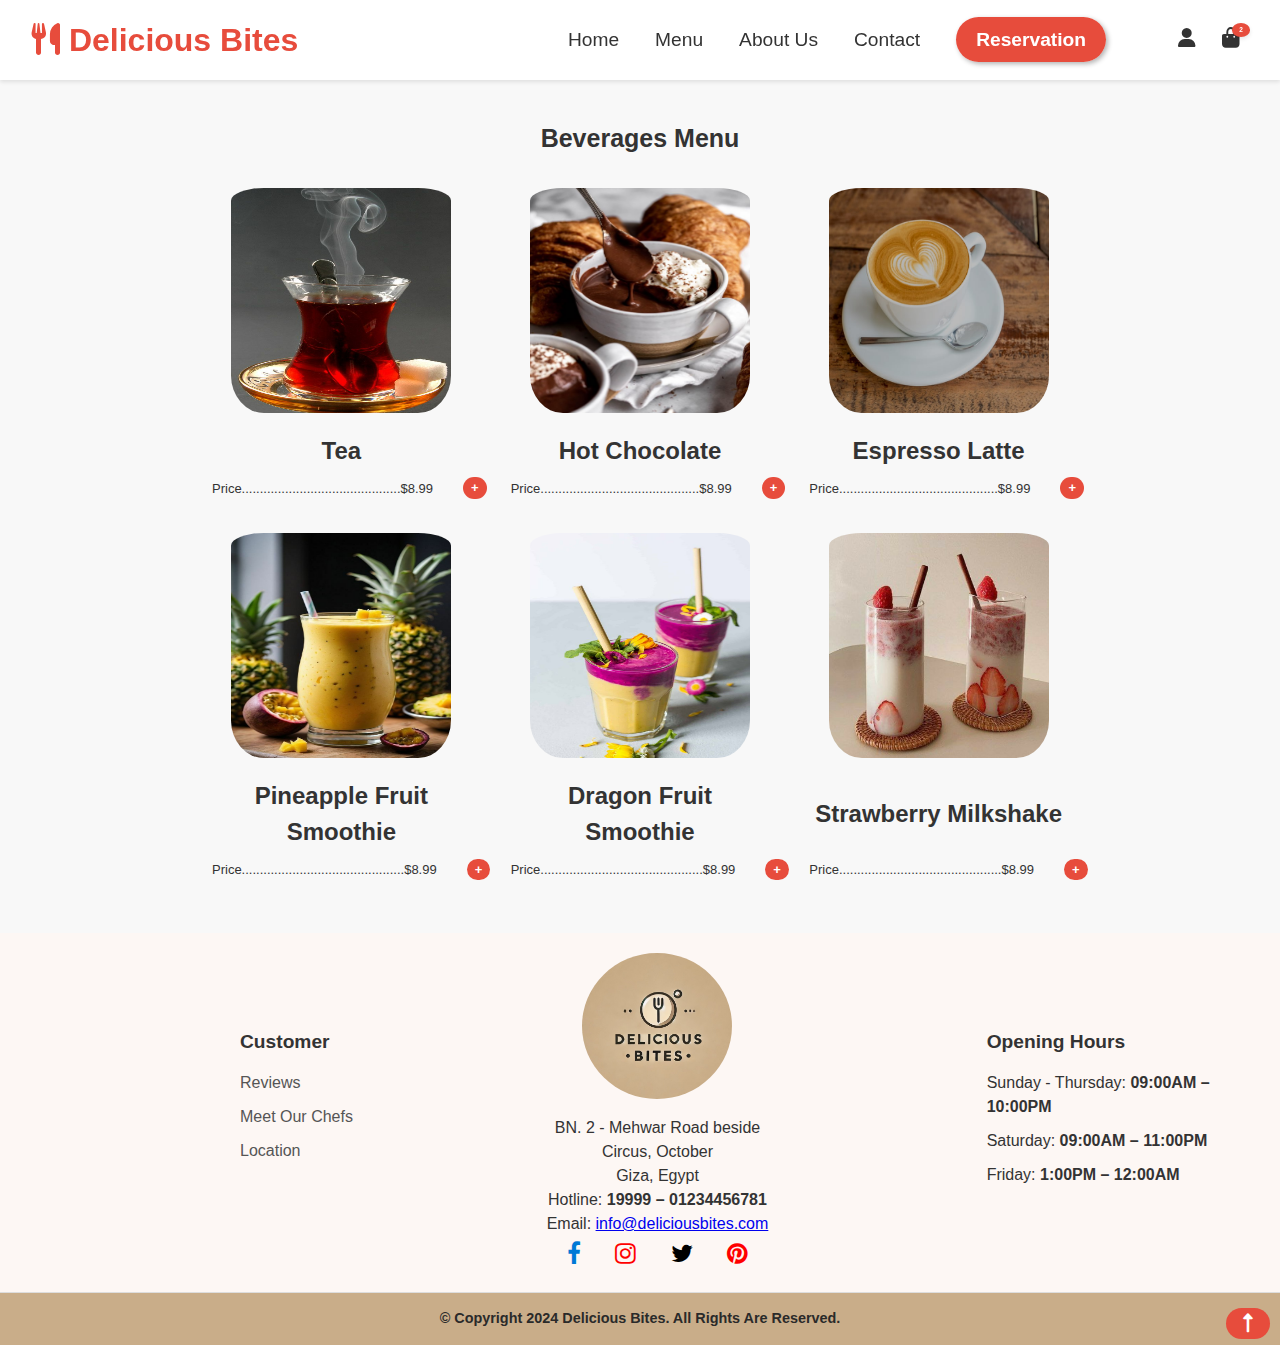
<file: Beveragesv1.html>
<!DOCTYPE html>
<html lang="en">

<head>
  <meta charset="UTF-8" />
  <meta name="viewport" content="width=device-width, initial-scale=1.0" />
  <title>Beverages-Delicious Bites Restaurant</title>
  <link rel="stylesheet" href="headerfooter.css" />
  <link href="https://cdnjs.cloudflare.com/ajax/libs/font-awesome/6.0.0-beta3/css/all.min.css" rel="stylesheet"      />
  <link rel="stylesheet" href="https://cdnjs.cloudflare.com/ajax/libs/font-awesome/4.7.0/css/font-awesome.min.css">
  <style>
    table {
      margin-bottom: 3rem;
      width: 70%;
      table-layout: fixed;
      /* columns are the same width */
      border-collapse: collapse;
      /* Makes the borders collapse into a single border */
    }

    td {
      padding-left: 20px;
      padding-right: 20px;
      padding-top: 5px;
      padding-bottom: 5px;
      /* Adds space inside the cells */
      text-align: center;
      height: auto;
      /* Ensures all rows have the same height */
    }

    td div p {
      text-align: justify;
      text-justify: inter-word;
      /*Adjust spaces between words*/
      text-align: center;

    }

    td img {
      padding-top: 25px;
      /*space between head and img*/
      text-align: center;
      width: 220px;
      height: 250px;
      border-radius: 15%;
    }


    @media screen and (max-width:1067px) {

      td img {
        padding-top: 80px;
        text-align: center;
        width: 150px;
        height: 250px;

      }
    }

    @media screen and (min-width: 676px) and (max-width: 939px) {

      td img {

        text-align: center;
        width: 150px;
        height: 300px;

      }

      .price-font {
        text-align: justify;
        text-justify: inter-word;
        /*Adjust spaces between words*/
        font-size: 10px
      }
    }
  </style>



</head>

<body>
  <header>
    <h1 class="logo"><i class="fa-solid fa-utensils fa-flip"></i> Delicious Bites</h1>
    <nav class="nav-container">
      <ul class="nav-left">
        <li><a href="index.html">Home</a></li>
        <li><a href="categoryv1.html">Menu</a></li>
        <li><a href="about.html">About Us</a></li>
        <li><a href="contact.html">Contact</a></li>
        <li><a href="reservations.html" class="Reservation-Button">Reservation</a></li>
      </ul>
      <ul class="nav-right">
        <li><a href="login.html"><i class="fa-solid fa-user"></i></a></li>
        <li><a href="cart.html"><i class="fa-solid fa-bag-shopping"></i><span class="quantity">2</span></a></li>

      </ul>
    </nav>
  </header>

  <main>

    <center>
      <p class="categories-fonts" style="padding-top:120px;">Beverages Menu</p>
    </center>

    <center>
      <h2>
        <table>
          <tr>
            <td> <img src="pictures\drinks\hot tea.png" alt="hot tea">
            </td>
            <td> <img src="pictures\drinks\French Hot Chocolate.png" alt="French Hot Chocolate">
            </td>
            <td> <img src="pictures\drinks\d.jpg" alt="coffe">
            </td>
          </tr>

          <tr>
            <td>
              <p class="name-of-meal-font">Tea</p>
            </td>
            <td>
              <p class="name-of-meal-font">Hot Chocolate</p>
            </td>
            <td>
              <p class="name-of-meal-font">Espresso Latte</p>
            </td>
          </tr>

          <tr>
            <td>
              <p class="price-font">Price............................................$8.99<a href="cart.html"
                  class="dessertprice-btn" title="Add to Cart">+</a></p>
            </td>
            <td>
              <p class="price-font">Price............................................$8.99<a href="cart.html"
                  class="dessertprice-btn" title="Add to Cart">+</a></p>
            </td>
            <td>
              <p class="price-font">Price............................................$8.99<a href="cart.html"
                  class="dessertprice-btn" title="Add to Cart">+</a></p>
            </td>
          </tr>


          <tr>
            <td> <img src="pictures\drinks\Pineapple & Passion Fruit Smoothie.png" alt="pineapple">
            </td>
            <td> <img src="pictures\drinks\dragon fruit smoothie.png" alt="dragon">
            </td>
            <td> <img src="pictures\drinks\strawb.png" alt="strawb">
          </tr>
          <tr>
            <td>
              <p class="name-of-meal-font">Pineapple Fruit Smoothie</p>
            </td>
            <td>
              <p class="name-of-meal-font">Dragon Fruit Smoothie</p>
            </td>
            <td>
              <p class="name-of-meal-font">Strawberry Milkshake</p>
            </td>

          </tr>

          <tr>
            <td>
              <p class="price-font">Price.............................................$8.99<a href="cart.html"
                  class="dessertprice-btn" title="Add to Cart">+</a></p>
            </td>
            <td>
              <p class="price-font">Price.............................................$8.99<a href="cart.html"
                  class="dessertprice-btn" title="Add to Cart">+</a></p>
            </td>
            <td>
              <p class="price-font">Price.............................................$8.99<a href="cart.html"
                  class="dessertprice-btn" title="Add to Cart">+</a></p>
            </td>
          </tr>

        </table>
      </h2>
    </center>

  </main>

  <footer>
    <!-- Top Section with 3 Colums -->
    <div class="footer-top">
      <!-- First Column -->
      <div class="footer-column">
        <h3>Customer</h3>
        <ul>
          <li><a href="reviews.html">Reviews</a></li>
          <li><a href="about.html">Meet Our Chefs</a></li>
          <li><a href="location.html">Location</a></li>
        </ul>
      </div>

      <!-- Second Column -->
      <div class="footer-column center-column">
        <img src="pictures/DB2.jpg" alt="Delicious Bites Logo" class="footer-logo" title="Delicious Bites">
        <p>BN. 2 - Mehwar Road beside Circus, October</p>
        <p>Giza, Egypt</p>
        <p>Hotline: <strong>19999 – 01234456781</strong></p>
        <p>Email: <a href="DeliciousBites@example.com">info@deliciousbites.com</a></p>
        <div class="social-icons">
          <a href="https://www.facebook.com/"><i class="fa fa-facebook" style="color: #0079d6;"></i></a>
          <a href="https://www.instagram.com/"><i class="fa fa-instagram" style="color:red"></i></a>
          <a href="https://x.com/"><i class="fa fa-twitter" style="color:black"></i></a>
          <a href="https://www.pinterest.com/"><i class="fa fa-pinterest" style="color:red"></i></a>
        </div>
      </div>

      <!-- Third Column -->
      <div class="footer-column">
        <h3>Opening Hours</h3>
        <ul>
          <li>Sunday - Thursday: <strong>09:00AM – 10:00PM</strong></li>
          <li>Saturday: <strong>09:00AM – 11:00PM</strong></li>
          <li>Friday: <strong>1:00PM – 12:00AM</strong></li>
        </ul>
      </div>
    </div>

    <!-- Bottom Section -->
    <div class="footer-bottom">
      <p>&copy; Copyright 2024 Delicious Bites. All Rights Are Reserved. <a href="Beveragesv1.html"
          class="scroll-btn"><i class="fa-solid fa-up-long fa-lg" style="color: #FFFFFF;"></i></a></p>
    </div>
  </footer>

</body>

</html>
</file>
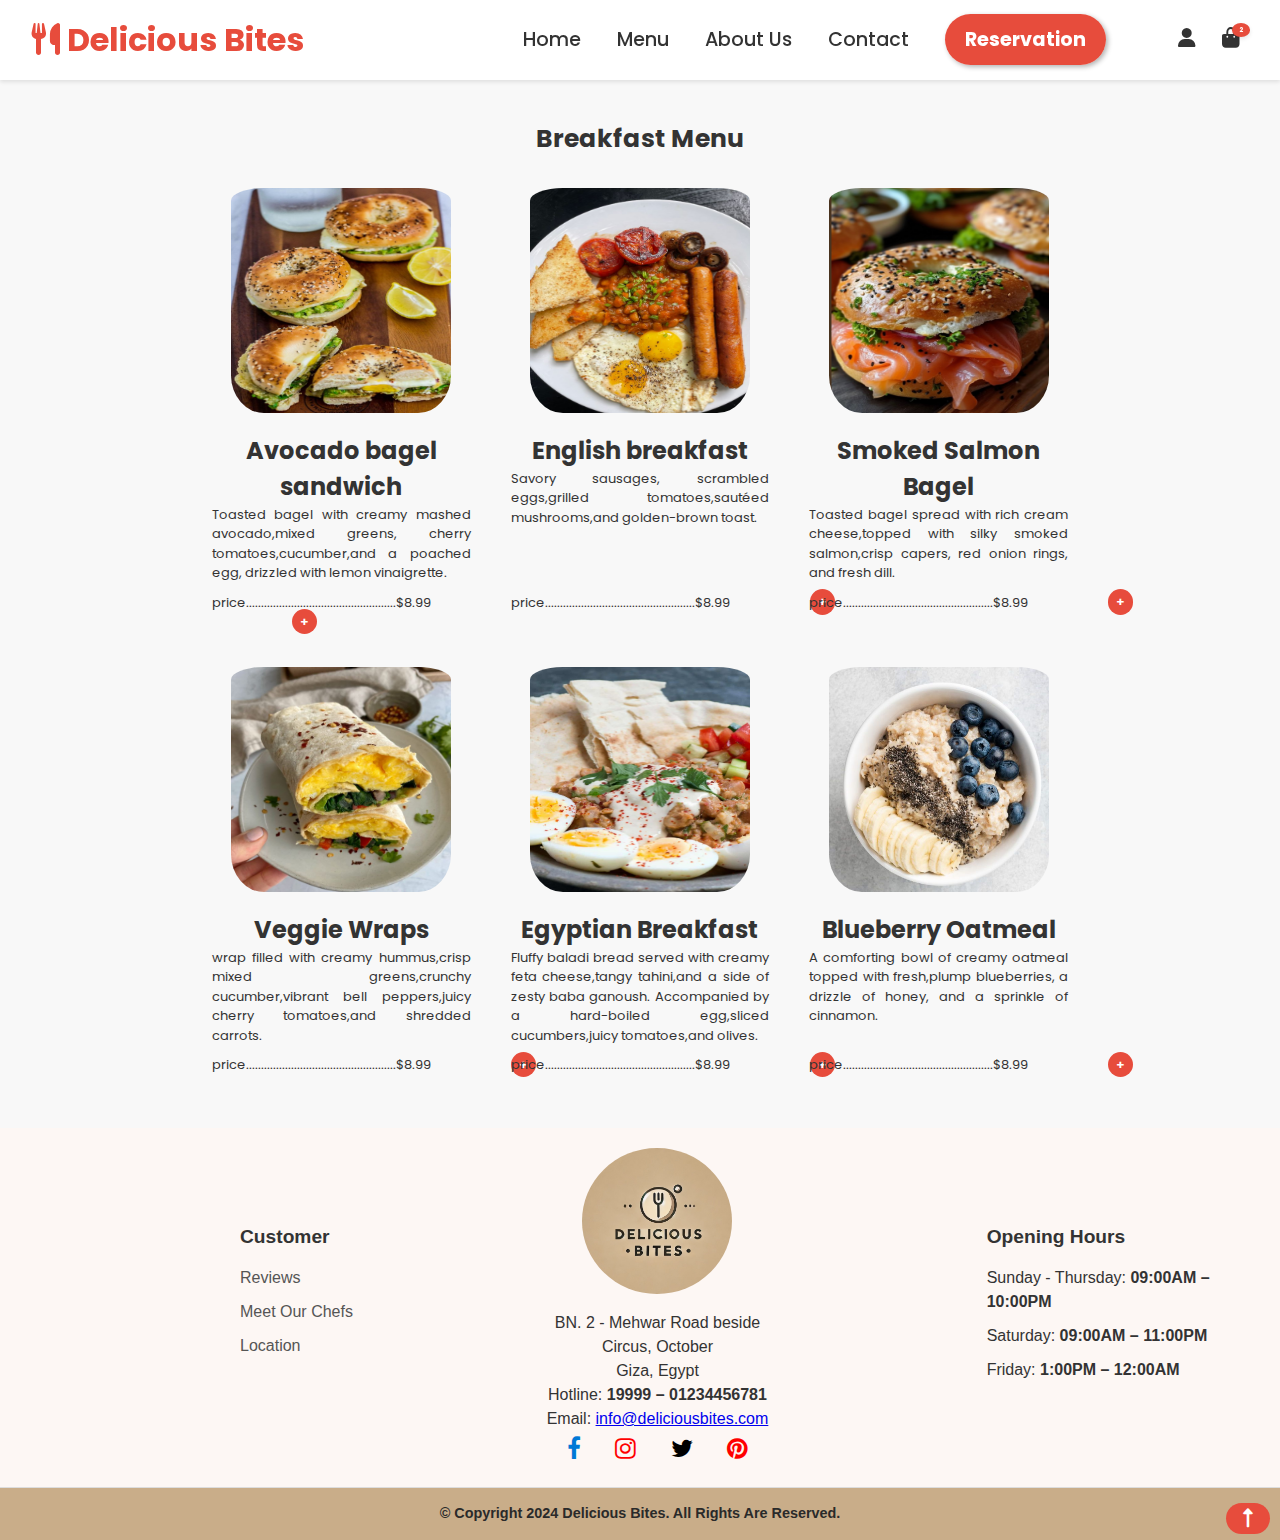
<file: breakfastv1.html>
<!DOCTYPE html>
<html lang="en">

<head>
  <meta charset="UTF-8" />
  <meta name="viewport" content="width=device-width, initial-scale=1.0" />
  <title>Breakfast-Delicious Bites Restaurant</title>
  <link rel="stylesheet" href="headerfooter.css" />
  <link href="https://fonts.googleapis.com/css2?family=Poppins:wght@300;400;600;700&display=swap" rel="stylesheet" />
  <!-- Font Awesome CDN -->
  <link href="https://cdnjs.cloudflare.com/ajax/libs/font-awesome/6.0.0-beta3/css/all.min.css" rel="stylesheet"      />
  <link rel="stylesheet" href="https://cdnjs.cloudflare.com/ajax/libs/font-awesome/4.7.0/css/font-awesome.min.css">
  <style>
    table {
      margin-bottom: 3rem;
      width: 70%;
      table-layout: fixed;
      /* columns are the same width */
      border-collapse: collapse;
      /* Makes the borders collapse into a single border */
    }

    td {
      padding-left: 20px;
      padding-right: 20px;
      padding-top: 5px;
      padding-bottom: 5px;
      /* Adds space inside the cells */
      text-align: center;
      height: auto;
      /* Ensures all rows have the same height */
    }

    td div p {
      text-align: justify;
      text-justify: inter-word;
      /*Adjust spaces between words*/
      text-align: center;

    }

    td img {
      padding-top: 25px;
      /*space between head and img*/
      text-align: center;
      width: 220px;
      height: 250px;
      border-radius: 15%;
    }


    @media screen and (max-width:1067px) {

      td img {
        padding-top: 80px;
        text-align: center;
        width: 150px;
        height: 250px;

      }
    }

    @media screen and (min-width: 676px) and (max-width: 939px) {

      td img {

        text-align: center;
        width: 150px;
        height: 300px;

      }

      .price-font {
        text-align: justify;
        text-justify: inter-word;
        /*Adjust spaces between words*/
        font-size: 10px
      }
    }
  </style>



</head>

<body>
  <header>
    <h1 class="logo"><i class="fa-solid fa-utensils fa-flip"></i> Delicious Bites</h1>
    <nav class="nav-container">
      <ul class="nav-left">
        <li><a href="index.html">Home</a></li>
        <li><a href="categoryv1.html">Menu</a></li>
        <li><a href="about.html">About Us</a></li>
        <li><a href="contact.html">Contact</a></li>
        <li><a href="reservations.html" class="Reservation-Button">Reservation</a></li>
      </ul>
      <ul class="nav-right">
        <li><a href="login.html"><i class="fa-solid fa-user"></i></a></li>
        <li><a href="cart.html"><i class="fa-solid fa-bag-shopping"></i><span class="quantity">2</span></a></li>

      </ul>
    </nav>
  </header>

  <main>

    <center>
      <p class="categories-fonts" style="padding-top:120px;">Breakfast Menu</p>
    </center>

    <center>
      <h2>
        <table>
          <tr>
            <td> <img src="pictures\breakfast\Avocado bagel breakfast sandwich with fried egg.png"
                alt="Avocado sandwich ">
            </td>
            <td> <img src="pictures\breakfast\english breakfast.png" alt="english breakfast">
            </td>
            <td> <img src="pictures\breakfast\Smoked Salmon Bagel Recipe.png" alt="Smoked Salmon Bagel Recipe">
            </td>
          </tr>

          <tr valign="top">
            <td>
              <p class="name-of-meal-font">Avocado bagel sandwich </p>
              <p class="price-font" style="text-align: justify;text-justify: inter-word;">Toasted bagel with creamy
                mashed avocado,mixed greens, cherry tomatoes,cucumber,and a poached egg, drizzled with lemon
                vinaigrette.</p>
            </td>
            <td>

              <p class="name-of-meal-font">English breakfast</p>
              <p class="price-font" style="text-align: justify;text-justify: inter-word;">Savory sausages, scrambled
                eggs,grilled tomatoes,sautéed mushrooms,and golden-brown toast.</p>
            </td>
            <td>
              <p class="name-of-meal-font">Smoked Salmon Bagel </p>
              <p class="price-font" style="text-align: justify;text-justify: inter-word;">Toasted bagel spread with
                rich cream cheese,topped with silky smoked salmon,crisp capers, red onion rings, and fresh dill.</p>
            </td>
          </tr>

          <tr valign="top">
            <td>
              <p class="price-font" style="text-align: left;">
                price..................................................$8.99 <a href="cart.html" class="price-btn"
                  title="Add to Cart">+</a></p>
            </td>
            <td>
              <p class="price-font" style="text-align: left;">
                price..................................................$8.99<a href="cart.html" class="price-btn"
                  title="Add to Cart">+</a>
              </p>
            </td>
            <td>
              <p class="price-font" style="text-align: left;">
                price..................................................$8.99<a href="cart.html" class="price-btn"
                  title="Add to Cart">+</a>
              </p>

            </td>
          </tr>


          <tr>
            <td> <img src="pictures\breakfast\Breakfast Veggie Wraps.png" alt="Breakfast Veggie Wraps">
            </td>
            <td> <img src="pictures\breakfast\Egyptian Breakfast.png" alt="Egyptian Breakfastimage">
            </td>
            <td> <img src="pictures\breakfast\Blueberry Oatmeal.png" alt="Blueberry Oatmealimage">
            </td>
          </tr>
          <tr valign="top">
            <td>
              <p class="name-of-meal-font">Veggie Wraps</p>
              <p class="price-font" style="text-align: justify;text-justify: inter-word;">wrap filled with creamy
                hummus,crisp mixed greens,crunchy cucumber,vibrant bell peppers,juicy cherry tomatoes,and shredded
                carrots.</p>
            </td>
            <td>
              <p class="name-of-meal-font">Egyptian Breakfast</p>
              <p class="price-font" style="text-align: justify;text-justify: inter-word;">Fluffy baladi bread served
                with creamy feta cheese,tangy tahini,and a side of zesty baba ganoush. Accompanied by a hard-boiled
                egg,sliced cucumbers,juicy tomatoes,and olives.</p>

            </td>
            <td>
              <p class="name-of-meal-font">Blueberry Oatmeal</p>
              <p class="price-font" style="text-align: justify;text-justify: inter-word;">A comforting bowl of creamy
                oatmeal topped with fresh,plump blueberries, a drizzle of honey, and a sprinkle of cinnamon.</p>

            </td>
          </tr>

          <tr>
            <td>
              <p class="price-font" style="text-align: left;">
                price..................................................$8.99<a href="cart.html" class="price-btn"
                  title="Add to Cart">+</a>
              </p>
            </td>
            <td>
              <p class="price-font" style="text-align: left;">
                price..................................................$8.99<a href="cart.html" class="price-btn"
                  title="Add to Cart">+</a>
              </p>
            </td>
            <td>
              <p class="price-font" style="text-align: left;">
                price..................................................$8.99<a href="cart.html" class="price-btn"
                  title="Add to Cart">+</a>
              </p>
            </td>
          </tr>
        </table>
      </h2>
    </center>

  </main>

  <footer>
    <!-- Top Section with 3 Colums -->
    <div class="footer-top">
      <!-- First Column -->
      <div class="footer-column">
        <h3>Customer</h3>
        <ul>
          <li><a href="reviews.html">Reviews</a></li>
          <li><a href="about.html">Meet Our Chefs</a></li>
          <li><a href="location.html">Location</a></li>
        </ul>
      </div>

      <!-- Second Column -->
      <div class="footer-column center-column">
        <img src="pictures/DB2.jpg" alt="Delicious Bites Logo" class="footer-logo" title="Delicious Bites">
        <p>BN. 2 - Mehwar Road beside Circus, October</p>
        <p>Giza, Egypt</p>
        <p>Hotline: <strong>19999 – 01234456781</strong></p>
        <p>Email: <a href="DeliciousBites@example.com">info@deliciousbites.com</a></p>
        <div class="social-icons">
          <a href="https://www.facebook.com/"><i class="fa fa-facebook" style="color: #0079d6;"></i></a>
          <a href="https://www.instagram.com/"><i class="fa fa-instagram" style="color:red"></i></a>
          <a href="https://x.com/"><i class="fa fa-twitter" style="color:black"></i></a>
          <a href="https://www.pinterest.com/"><i class="fa fa-pinterest" style="color:red"></i></a>
        </div>
      </div>

      <!-- Third Column -->
      <div class="footer-column">
        <h3>Opening Hours</h3>
        <ul>
          <li>Sunday - Thursday: <strong>09:00AM – 10:00PM</strong></li>
          <li>Saturday: <strong>09:00AM – 11:00PM</strong></li>
          <li>Friday: <strong>1:00PM – 12:00AM</strong></li>
        </ul>
      </div>
    </div>

    <!-- Bottom Section -->
    <div class="footer-bottom">
      <p>&copy; Copyright 2024 Delicious Bites. All Rights Are Reserved. <a href="breakfastv1.html"
          class="scroll-btn"><i class="fa-solid fa-up-long fa-lg" style="color: #FFFFFF;"></i></a></p>
    </div>
  </footer>

</body>

</html>
</file>
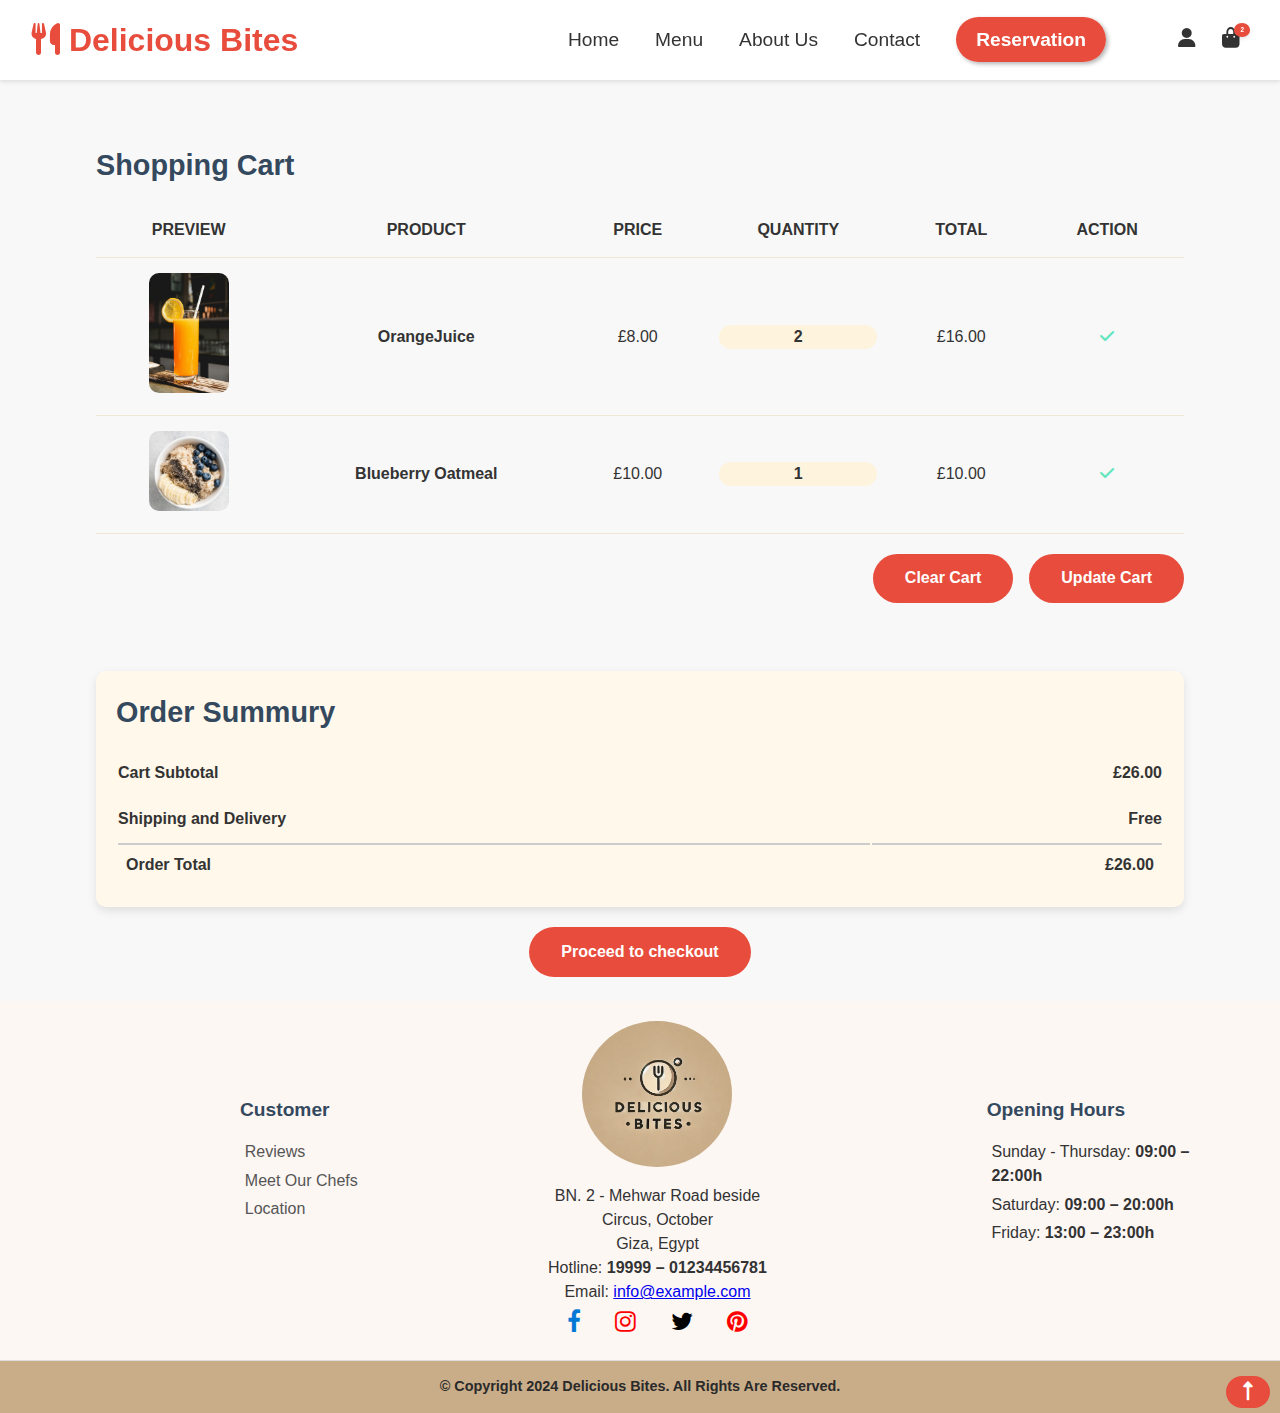
<file: cart.html>
<!DOCTYPE html>
<html lang="en">

<head>
    <meta charset="UTF-8" />
    <meta name="viewport" content="width=device-width, initial-scale=1.0" />
    <title>Cart - Delicious Bites Restaurant</title>
    <link rel="stylesheet" href="cart.css" />
    <link rel="stylesheet" href="styles.css" />
    <link href="https://cdnjs.cloudflare.com/ajax/libs/font-awesome/6.0.0-beta3/css/all.min.css" rel="stylesheet"
             />
    <link rel="stylesheet" href="https://cdnjs.cloudflare.com/ajax/libs/font-awesome/4.7.0/css/font-awesome.min.css">
</head>

<body>

    <header>
        <h1 class="logo"><i class="fa-solid fa-utensils fa-flip"></i> Delicious Bites</h1>
        <nav class="nav-container">
            <ul class="nav-left">
                <li><a href="index.html">Home</a></li>
                <li><a href="categoryv1.html">Menu</a></li>
                <li><a href="about.html">About Us</a></li>
                <li><a href="contact.html">Contact</a></li>
                <li><a href="reservations.html" class="Reservation-Button">Reservation</a></li>
            </ul>
            <ul class="nav-right">
                <li><a href="login.html"><i class="fa-solid fa-user"></i></a></li>
                <li><a href="cart.html"><i class="fa-solid fa-bag-shopping"></i><span class="quantity">2</span></a></li>

            </ul>
        </nav>
    </header>

    <section class="cart_page_area">
        <br><br><br><br><br><br>
        <div class="container">


            <div class="top cart">
                <h3>Shopping Cart</h3>
                <div class="table cart_box">
                    <table class="table">
                        <thead>
                            <tr>
                                <th>Preview</th>
                                <th>Product</th>
                                <th>Price</th>
                                <th>Quantity</th>
                                <th>Total</th>
                                <th>Action</th>
                            </tr>
                        </thead>
                        <tbody>
                            <tr class="Item 1">
                                <td class="Item 1 img">
                                    <img src="pictures/OrangeJuice.jpg" alt="Orange Juice" title="OrangeJuice">
                                </td>
                                <td class="Item 1 name">

                                    <p><b>OrangeJuice</b></p>

                                </td>
                                <td class="Item 1 price">
                                    <p>£8.00</p>
                                </td>
                                <td class="Item 1 quantity">
                                    <div class="quantity-bg">
                                        <input type="text" class="quantity-txt" value="2" readonly="">
                                    </div>
                                </td>
                                <td class="Item 1 total">
                                    <p>£16.00</p>
                                </td>
                                <td class="Item status">
                                    <i class="fa-solid fa-check" style="color: #63E6BE;"></i>
                                </td>
                            </tr>
                            <tr class="Item 2">
                                <td class="Item 2 img">
                                    <img src="pictures/breakfast/Blueberry Oatmeal.png" alt="Blueberry Oatmeal"
                                        title="Blueberry Oatmeal">
                                </td>
                                <td class="Item 2 name">

                                    <p><b>Blueberry Oatmeal</b></p>

                                </td>
                                <td class="Item 2 price">
                                    <p>£10.00</p>
                                </td>
                                <td class="Item 2 quantity">
                                    <div class="quantity-bg">
                                        <input type="text" class="quantity-txt" value="1" readonly="">
                                    </div>
                                </td>
                                <td class="Item 2 Total">
                                    <p>£10.00</p>
                                </td>
                                <td class="Item status">
                                    <i class="fa-solid fa-check" style="color: #63E6BE;"></i>
                                </td>
                            </tr>
                        </tbody>
                    </table>
                </div>

            </div>

            <div class="cart-btns">
                <a href="#" class="btn">Clear Cart</a>
                <a href="#" class="btn">Update Cart</a>
            </div>

            <br><br>
            <div class="bottom cart">
                <div class="order-summary">
                    <h3>Order Summury</h3>
                    <div class="summary">
                        <table>
                            <tbody>
                                <tr>
                                    <td>Cart Subtotal</td>
                                    <td>£26.00</td>
                                </tr>
                                <tr>
                                    <td>Shipping and Delivery</td>
                                    <td>Free</td>
                                </tr>
                                <tr class="total-price">
                                    <td>Order Total</td>
                                    <td>£26.00</td>
                                </tr>
                            </tbody>
                        </table>
                    </div>
                </div>
                <div class="checkout-action">
                    <a href="#" class="btn">Proceed to checkout <span></span></a>
                </div>
                <br>
            </div>
        </div>
    </section>
    <!-- Cart Page End -->

    <footer>
        <!-- Top Section with 3 Columns -->
        <div class="footer-top">
            <!-- First Column -->
            <div class="footer-column">
                <h3>Customer</h3>
                <ul>
                    <li><a href="reviews.html">Reviews</a></li>
                    <li><a href="about.html">Meet Our Chefs</a></li>
                    <li><a href="location.html">Location</a></li>
                </ul>
            </div>

            <!-- Second Column -->
            <div class="footer-column center-column">
                <img src="pictures/DB2.jpg" alt="Delicious Bites Logo" class="footer-logo" title="Delicious Bites">
                <p>BN. 2 - Mehwar Road beside Circus, October</p>
                <p>Giza, Egypt</p>
                <p>Hotline: <strong>19999 – 01234456781</strong></p>
                <p>Email: <a href="DeliciousBites@example.com">info@example.com</a></p>
                <div class="social-icons">
                    <a href="https://www.facebook.com/"><i class="fa fa-facebook" style="color: #0079d6;"></i></a>
                    <a href="https://www.instagram.com/"><i class="fa fa-instagram" style="color:red"></i></a>
                    <a href="https://x.com/"><i class="fa fa-twitter" style="color:black"></i></a>
                    <a href="https://www.pinterest.com/"><i class="fa fa-pinterest" style="color:red"></i></a>
                </div>
            </div>

            <!-- Third Column -->
            <div class="footer-column">
                <h3>Opening Hours</h3>
                <ul>
                    <li>Sunday - Thursday: <strong>09:00 – 22:00h</strong></li>
                    <li>Saturday: <strong>09:00 – 20:00h</strong></li>
                    <li>Friday: <strong>13:00 – 23:00h</strong></li>
                </ul>
            </div>
        </div>

        <!-- Bottom Section -->
        <div class="footer-bottom">
            <p>&copy; Copyright 2024 Delicious Bites. All Rights Are Reserved. <a href="cart.html" class="scroll-btn"><i
                        class="fa-solid fa-up-long fa-lg" style="color: #FFFFFF;"></i></a></p>
        </div>
    </footer>

</body>
</file>
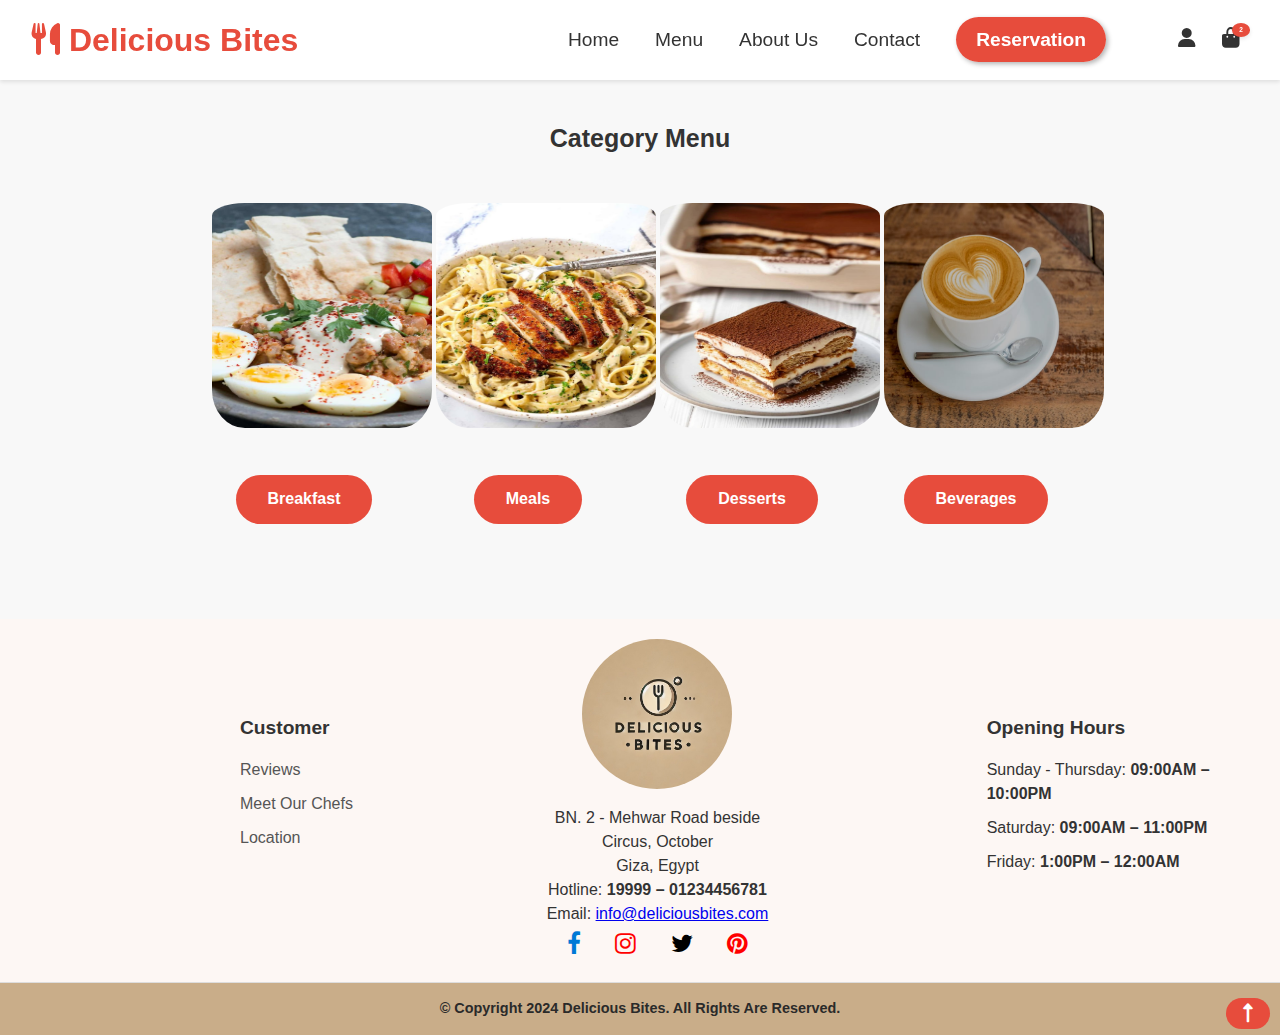
<file: categoryv1.html>
<!DOCTYPE html>
<html lang="en">

<head>
  <meta charset="UTF-8" />
  <meta name="viewport" content="width=device-width, initial-scale=1.0" />
  <title>Category Page-Delicious Bites Restaurant</title>

  <link rel="stylesheet" href="headerfooter.css" />
  <link href="https://cdnjs.cloudflare.com/ajax/libs/font-awesome/6.0.0-beta3/css/all.min.css" rel="stylesheet"      />
  <link rel="stylesheet" href="https://cdnjs.cloudflare.com/ajax/libs/font-awesome/4.7.0/css/font-awesome.min.css">
  <style>
    table {
      width: 70%;
      table-layout: fixed;
      /* columns are the same width */
      border-collapse: collapse;
      /* Makes the borders collapse into a single border */
      margin-bottom: 75px;
    }

    td {
      padding: 20px;
      /* Adds space inside the cells */
      text-align: center;
      height: auto;
      /* Ensures all rows have the same height */
    }

    td div p {
      text-align: justify;
      text-justify: inter-word;
      /*Adjust spaces between words*/
      text-align: center;
    }

    td img {
      padding-top: 25px;
      /*space between head and img*/
      text-align: center;
      width: 220px;
      height: 250px;

    }

    @media screen and (max-width:1067px) {

      img {
        padding-top: 80px;
        text-align: center;
        width: 150px;
        height: 250px;
      }

    }

    @media screen and (min-width: 676px) and (max-width: 939px) {

      img {

        text-align: center;
        width: 150px;
        height: 300px;

      }

      .price-font {
        text-align: justify;
        text-justify: inter-word;
        /*Adjust spaces between words*/
        font-size: 10px
      }
    }
  </style>



</head>

<body>
  <header>
    <h1 class="logo"><i class="fa-solid fa-utensils fa-flip"></i> Delicious Bites</h1>
    <nav class="nav-container">
      <ul class="nav-left">
        <li><a href="index.html">Home</a></li>
        <li><a href="#">Menu</a></li>
        <li><a href="about.html">About Us</a></li>
        <li><a href="contact.html">Contact</a></li>
        <li><a href="reservations.html" class="Reservation-Button">Reservation</a></li>
      </ul>
      <ul class="nav-right">
        <li><a href="login.html"><i class="fa-solid fa-user"></i></a></li>
        <li><a href="cart.html"><i class="fa-solid fa-bag-shopping"></i><span class="quantity">2</span></a></li>

      </ul>
    </nav>
  </header>

  <main>
    <center>
      <p class="categories-fonts" style="padding-top:120px;">Category Menu</p>
    </center>
    </tr>
    <!--breakfastimage-->
    <center>
      <table>

        <tr>
          <td>
            <img src="pictures\breakfast\Egyptian Breakfast.png" style="border-radius: 15%;" alt="b3breakfastimage"
              usemap="#b3imageid">

            <map name="b3imageid">
              <area shape="Rect" coords=" 9,2,438,618 " href="breakfastv1.html" target="_self">
            </map>
          </td>

          <!--mealimage-->

          <td>
            <img src="pictures\meals\chicken alfredo.png" style="border-radius: 15%;" alt="beef33image"
              usemap="#mealimageid">

            <map name="mealimageid">
              <area shape="Rect" coords=" 7,13,450,638" href="mealsv1.html" target="_self">
            </map>
          </td>
          <!--dessertimage-->

          <td>
            <img src="pictures\desserts\Chocolate Tiramisu.png" style="border-radius: 15%;"
              alt="Chocolate Tiramisu.pngimage" usemap="#dessertimageid">

            <map name="dessertimageid">
              <area shape="Rect" coords="3,5,443,652 " href="dessert2.html" target="_self">
            </map>
          </td>
          <!--drinksimage-->
          <td>
            <img src="pictures\drinks\d.jpg" style="border-radius: 15%;" alt="drinksimage" usemap="#dimageid">

            <map name="dimageid">
              <area shape="Rect" coords="17,38,571,511" href="Beveragesv1.html" target="_self">
            </map>
          </td>

        <tr>
          <td>
            <p class="name-of-meal-font"><a href="breakfastv1.html" class="btn">Breakfast</a></p>
          </td>
          <td>
            <p class="name-of-meal-font"><a href="mealsv1.html" class="btn">Meals</a></p>
          </td>
          <td>
            <p class="name-of-meal-font"><a href="dessert2.html" class="btn">Desserts</a></p>
          </td>
          </td>
          <td>
            <p class="name-of-meal-font"><a href="Beveragesv1.html" class="btn">Beverages</a></p>
          </td>
        </tr>

      </table>


    </center>

  </main>

  <footer>
    <!-- Top Section with 3 Colums -->
    <div class="footer-top">
      <!-- First Column -->
      <div class="footer-column">
        <h3>Customer</h3>
        <ul>
          <li><a href="reviews.html">Reviews</a></li>
          <li><a href="about.html">Meet Our Chefs</a></li>
          <li><a href="location.html">Location</a></li>
        </ul>
      </div>

      <!-- Second Column -->
      <div class="footer-column center-column">
        <img src="pictures/DB2.jpg" alt="Delicious Bites Logo" class="footer-logo" style="height: 150px;"
          title="Delicious Bites">
        <p>BN. 2 - Mehwar Road beside Circus, October</p>
        <p>Giza, Egypt</p>
        <p>Hotline: <strong>19999 – 01234456781</strong></p>
        <p>Email: <a href="DeliciousBites@example.com">info@deliciousbites.com</a></p>
        <div class="social-icons">
          <a href="https://www.facebook.com/"><i class="fa fa-facebook" style="color: #0079d6;"></i></a>
          <a href="https://www.instagram.com/"><i class="fa fa-instagram" style="color:red"></i></a>
          <a href="https://x.com/"><i class="fa fa-twitter" style="color:black"></i></a>
          <a href="https://www.pinterest.com/"><i class="fa fa-pinterest" style="color:red"></i></a>
        </div>
      </div>

      <!-- Third Column -->
      <div class="footer-column">
        <h3>Opening Hours</h3>
        <ul>
          <li>Sunday - Thursday: <strong>09:00AM – 10:00PM</strong></li>
          <li>Saturday: <strong>09:00AM – 11:00PM</strong></li>
          <li>Friday: <strong>1:00PM – 12:00AM</strong></li>
        </ul>
      </div>
    </div>

    <!-- Bottom Section -->
    <div class="footer-bottom">
      <p>&copy; Copyright 2024 Delicious Bites. All Rights Are Reserved. <a href="categoryv1.html" class="scroll-btn"><i
            class="fa-solid fa-up-long fa-lg" style="color: #FFFFFF;"></i></a></p>
    </div>
  </footer>
</body>

</html>
</file>
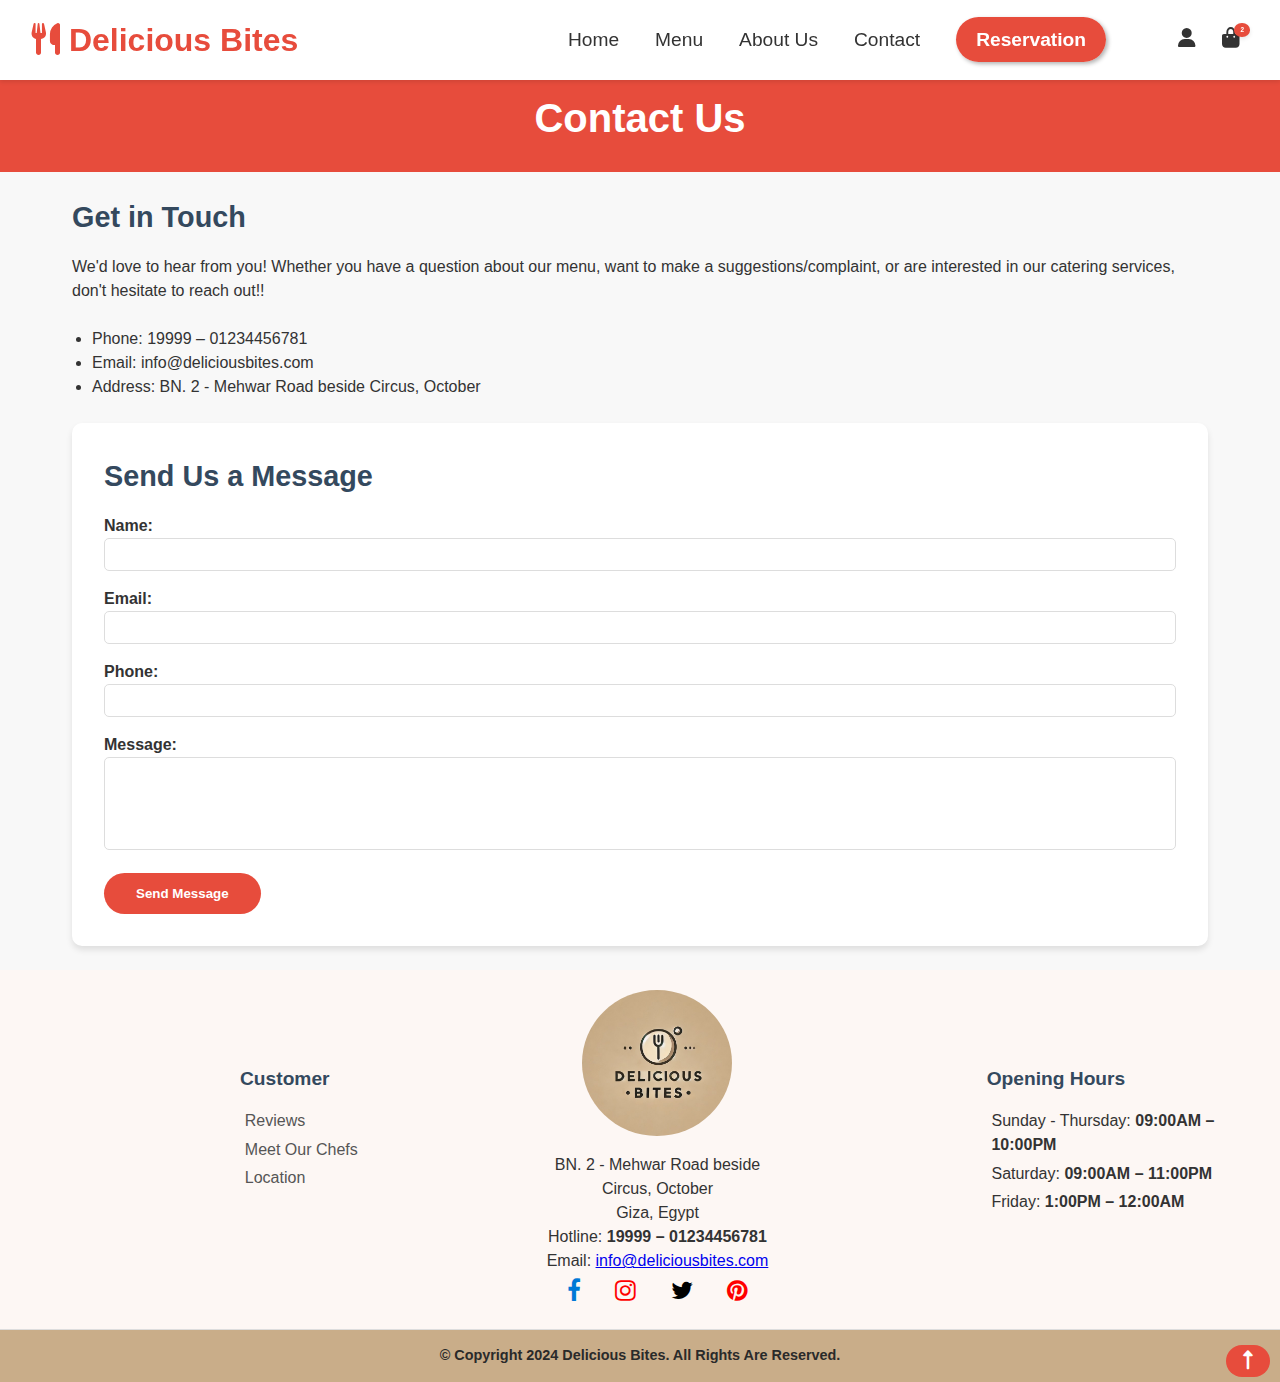
<file: contact.html>
<!DOCTYPE html>
<html lang="en">

<head>
  <meta charset="UTF-8" />
  <meta name="viewport" content="width=device-width, initial-scale=1.0" />
  <title>Contact Us - Delicious Bites Restaurant</title>
  <link rel="stylesheet" href="styles.css" />
  <link href="https://cdnjs.cloudflare.com/ajax/libs/font-awesome/6.0.0-beta3/css/all.min.css" rel="stylesheet"      />
  <link rel="stylesheet" href="https://cdnjs.cloudflare.com/ajax/libs/font-awesome/4.7.0/css/font-awesome.min.css">
</head>

<body>
  <header>
    <h1 class="logo"><i class="fa-solid fa-utensils fa-flip"></i> Delicious Bites</h1>
    <nav class="nav-container">
      <ul class="nav-left">
        <li><a href="index.html">Home</a></li>
        <li><a href="categoryv1.html">Menu</a></li>
        <li><a href="about.html">About Us</a></li>
        <li><a href="contact.html">Contact</a></li>
        <li><a href="reservations.html" class="Reservation-Button">Reservation</a></li>
      </ul>
      <ul class="nav-right">
        <li><a href="login.html"><i class="fa-solid fa-user"></i></a></li>
        <li><a href="cart.html"><i class="fa-solid fa-bag-shopping"></i><span class="quantity">2</span></a></li>

      </ul>
    </nav>
  </header>
  <main>
    <section class="page-header">
      <div>
        <h2>Contact Us</h2>
      </div>
    </section>
    <section class="container">
      <div class="contact-info">
        <br>
        <h3>Get in Touch</h3>
        <p>
          We'd love to hear from you! Whether you have a question about our
          menu, want to make a suggestions/complaint, or are interested in our catering
          services, don't hesitate to reach out!!
        </p>
        <br>
        <ul class="shiftleft-c">
          <li>Phone: 19999 – 01234456781</li>
          <li>Email: info@deliciousbites.com</li>
          <li>Address: BN. 2 - Mehwar Road beside Circus, October</li>
          <br>
        </ul>
      </div>
      <div class="contact-form">
        <h3>Send Us a Message</h3>
        <form action="#" method="POST">
          <div class="form-group">
            <label for="name">Name:</label>
            <input type="text" id="name" name="name" required />
          </div>
          <div class="form-group">
            <label for="email">Email:</label>
            <input type="email" id="email" name="email" required />
          </div>
          <div class="form-group">
            <label for="phone">Phone:</label>
            <input type="tel" id="phone" name="phone" />
          </div>
          <div class="form-group">
            <label for="message">Message:</label>
            <textarea id="message" style="resize: none;" name="message" rows="5" required></textarea>
          </div>
          <button type="submit" class="btn">Send Message</button>
        </form>
      </div>
      <br>
    </section>
  </main>
  <footer>
    <!-- Top Section with 3 Colums -->
    <div class="footer-top">
      <!-- First Column -->
      <div class="footer-column">
        <h3>Customer</h3>
        <ul>
          <li><a href="reviews.html">Reviews</a></li>
          <li><a href="about.html">Meet Our Chefs</a></li>
          <li><a href="location.html">Location</a></li>
        </ul>
      </div>

      <!-- Second Column -->
      <div class="footer-column center-column">
        <img src="pictures/DB2.jpg" alt="Delicious Bites Logo" class="footer-logo" title="Delicious Bites">
        <p>BN. 2 - Mehwar Road beside Circus, October</p>
        <p>Giza, Egypt</p>
        <p>Hotline: <strong>19999 – 01234456781</strong></p>
        <p>Email: <a href="DeliciousBites@example.com">info@deliciousbites.com</a></p>
        <div class="social-icons">
          <a href="https://www.facebook.com/"><i class="fa fa-facebook" style="color: #0079d6;"></i></a>
          <a href="https://www.instagram.com/"><i class="fa fa-instagram" style="color:red"></i></a>
          <a href="https://x.com/"><i class="fa fa-twitter" style="color:black"></i></a>
          <a href="https://www.pinterest.com/"><i class="fa fa-pinterest" style="color:red"></i></a>
        </div>
      </div>

      <!-- Third Column -->
      <div class="footer-column">
        <h3>Opening Hours</h3>
        <ul>
          <li>Sunday - Thursday: <strong>09:00AM – 10:00PM</strong></li>
          <li>Saturday: <strong>09:00AM – 11:00PM</strong></li>
          <li>Friday: <strong>1:00PM – 12:00AM</strong></li>
        </ul>
      </div>
    </div>

    <!-- Bottom Section -->
    <div class="footer-bottom">
      <p>&copy; Copyright 2024 Delicious Bites. All Rights Are Reserved. <a href="contact.html" class="scroll-btn"><i
            class="fa-solid fa-up-long fa-lg" style="color: #FFFFFF;"></i></a></p>
    </div>
  </footer>
</body>

</html>
</file>
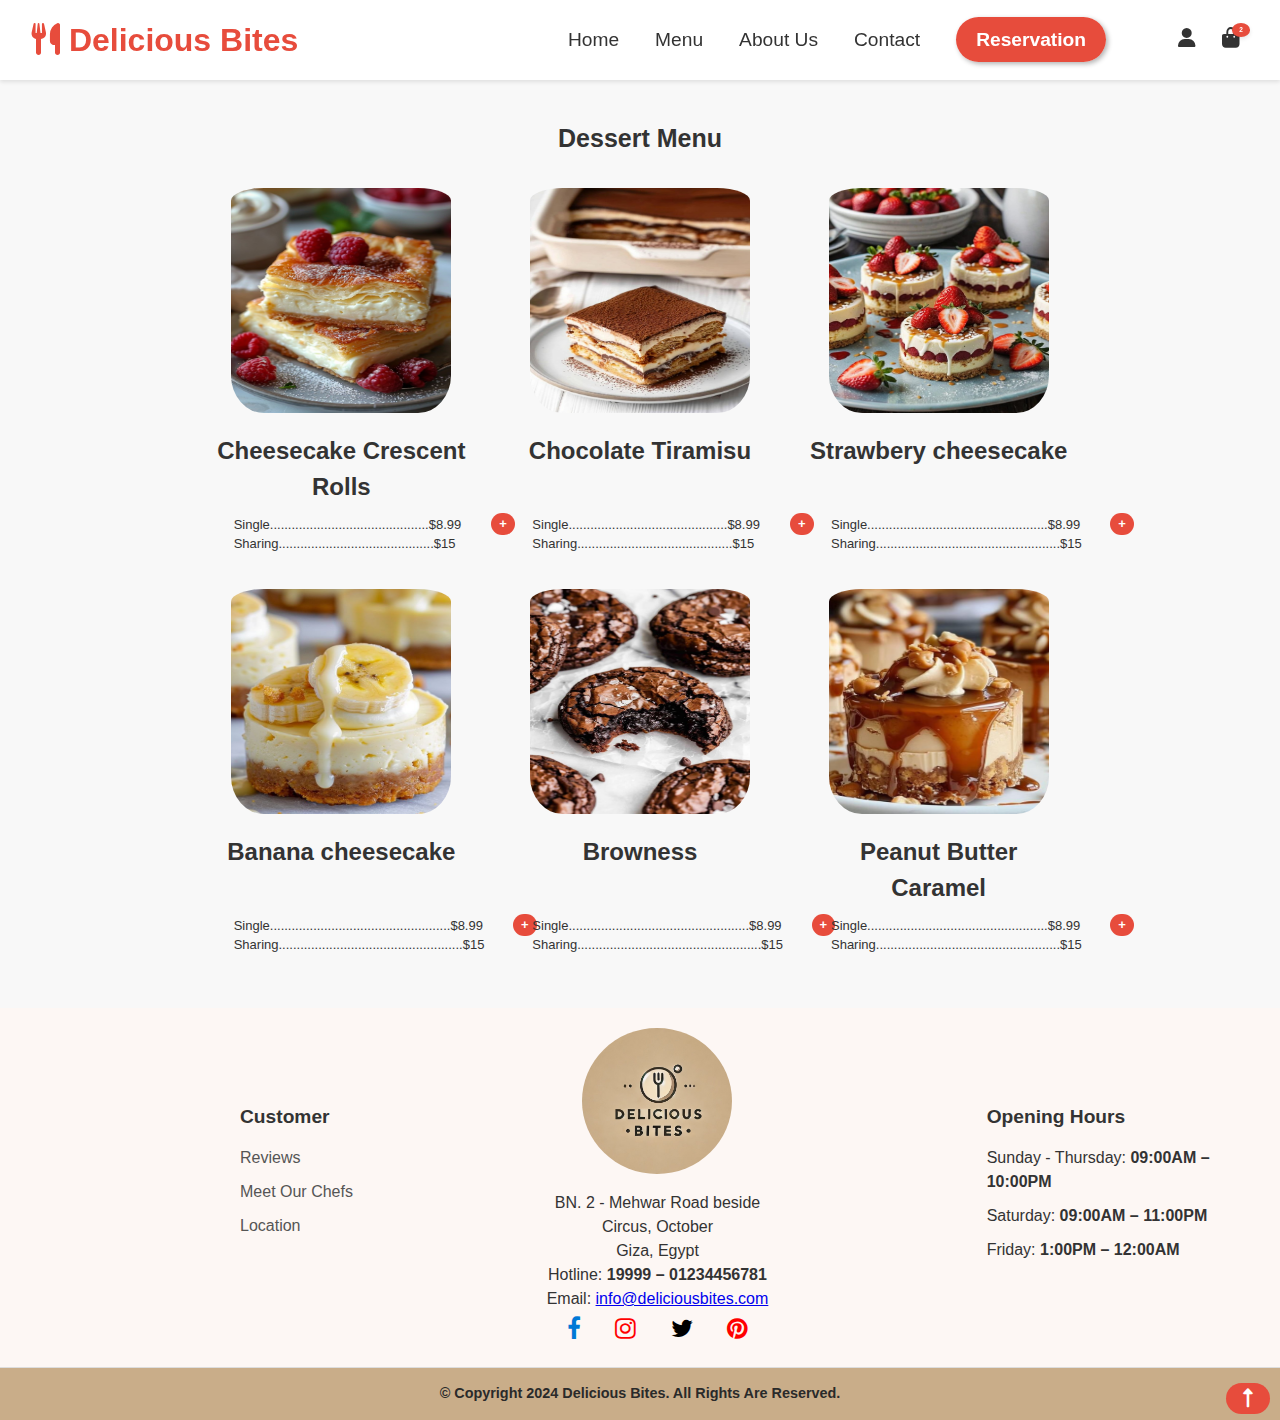
<file: dessert2.html>
<!DOCTYPE html>
<html lang="en">

<head>
  <meta charset="UTF-8" />
  <meta name="viewport" content="width=device-width, initial-scale=1.0" />
  <title>Dessert-Delicious Bites Restaurant</title>
  <link rel="stylesheet" href="headerfooter.css" />
  <link href="https://cdnjs.cloudflare.com/ajax/libs/font-awesome/6.0.0-beta3/css/all.min.css" rel="stylesheet"      />
  <link rel="stylesheet" href="https://cdnjs.cloudflare.com/ajax/libs/font-awesome/4.7.0/css/font-awesome.min.css">
  <style>
    table {
      margin-bottom: 3rem;
      width: 70%;
      table-layout: fixed;
      /* columns are the same width */
      border-collapse: collapse;
      /* Makes the borders collapse into a single border */
    }

    td {
      padding-left: 20px;
      padding-right: 20px;
      padding-top: 5px;
      padding-bottom: 5px;
      /* Adds space inside the cells */
      text-align: center;
      height: auto;
      /* Ensures all rows have the same height */
    }

    td div p {
      text-align: justify;
      text-justify: inter-word;
      /*Adjust spaces between words*/
      text-align: center;

    }

    td img {
      padding-top: 25px;
      /*space between head and img*/
      text-align: center;
      width: 220px;
      height: 250px;
      border-radius: 15%;
    }


    @media screen and (max-width:1067px) {

      td img {
        padding-top: 80px;
        text-align: center;
        width: 150px;
        height: 250px;

      }
    }

    @media screen and (min-width: 676px) and (max-width: 939px) {

      td img {

        text-align: center;
        width: 150px;
        height: 300px;

      }

      .price-font {
        text-align: justify;
        text-justify: inter-word;
        /*Adjust spaces between words*/
        font-size: 10px
      }
    }
  </style>



</head>

<body>
  <header>
    <h1 class="logo"><i class="fa-solid fa-utensils fa-flip"></i> Delicious Bites</h1>
    <nav class="nav-container">
      <ul class="nav-left">
        <li><a href="index.html">Home</a></li>
        <li><a href="categoryv1.html">Menu</a></li>
        <li><a href="about.html">About Us</a></li>
        <li><a href="contact.html">Contact</a></li>
        <li><a href="reservations.html" class="Reservation-Button">Reservation</a></li>
      </ul>
      <ul class="nav-right">
        <li><a href="login.html"><i class="fa-solid fa-user"></i></a></li>
        <li><a href="cart.html"><i class="fa-solid fa-bag-shopping"></i><span class="quantity">2</span></a></li>

      </ul>
    </nav>
  </header>

  <main>

    <center>
      <p class="categories-fonts" style="padding-top:120px;">Dessert Menu</p>
    </center>

    <center>
      <h2>
        <table>
          <tr>
            <td> <img src="pictures\desserts\d2.png" alt="d2image">
            </td>
            <td> <img src="pictures\desserts\Chocolate Tiramisu.png" alt="Chocolate Tiramisuimage">
            </td>
            <td> <img src="pictures\desserts\Mini Cheesecakes.png" alt="Mini Cheesecakesimage">
            </td>
          </tr>

          <tr valign="top">
            <td>
              <p class="name-of-meal-font">Cheesecake Crescent Rolls</p>
            </td>
            <td>
              <p class="name-of-meal-font">Chocolate Tiramisu</p>
            </td>
            <td>
              <p class="name-of-meal-font">Strawbery cheesecake</p>
            </td>
          </tr>

          <tr>
            <td>
              <pre class="price-font" style="text-align: left;">
      Single............................................$8.99<a href="cart.html" class="dessertprice-btn" title="Add to Cart">+</a>
      Sharing...........................................$15</pre>
            </td>
            <td>

              <pre class="price-font" style="text-align: left;">
      Single............................................$8.99<a href="cart.html" class="dessertprice-btn" title="Add to Cart">+</a>
      Sharing...........................................$15</pre>

            </td>
            <td>
              <pre class="price-font" style="text-align: left;">
      Single..................................................$8.99<a href="cart.html" class="dessertprice-btn" title="Add to Cart">+</a>
      Sharing...................................................$15</pre>
            </td>
          </tr>


          <tr>
            <td> <img src="pictures\desserts\Mini Banana cheesecake.png" alt="Mini Banana cheesecakeimage">
            </td>
            <td> <img src="pictures\desserts\d3.png" alt="d3image">
            </td>
            <td> <img src="pictures\desserts\Irresistible Peanut Butter Caramel Mini Cheesecakes.png"
                alt="Irresistible Peanut Butter Caramel Mini Cheesecakesimage">
            </td>
          </tr>
          <tr valign="top">
            <td>
              <p class="name-of-meal-font">Banana cheesecake</p>
            </td>
            <td>
              <p class="name-of-meal-font">Browness</p>
            </td>
            <td>
              <p class="name-of-meal-font">Peanut Butter Caramel</p>
            </td>

          </tr>

          <tr>
            <td>

              <pre class="price-font" style="text-align: left;">
      Single..................................................$8.99<a href="cart.html" class="dessertprice-btn" title="Add to Cart">+</a>
      Sharing...................................................$15</pre>

            </td>
            <td>
              <pre class="price-font" style="text-align: left;">
      Single..................................................$8.99<a href="cart.html" class="dessertprice-btn" title="Add to Cart">+</a>
      Sharing...................................................$15</pre>
            </td>
            <td>
              <pre class="price-font" style="text-align: left;">
      Single..................................................$8.99<a href="cart.html" class="dessertprice-btn" title="Add to Cart">+</a>
      Sharing...................................................$15</pre>
            </td>
          </tr>

        </table>
      </h2>
    </center>

  </main>

  <footer>
    <!-- Top Section with 3 Colums -->
    <div class="footer-top">
      <!-- First Column -->
      <div class="footer-column">
        <h3>Customer</h3>
        <ul>
          <li><a href="reviews.html">Reviews</a></li>
          <li><a href="about.html">Meet Our Chefs</a></li>
          <li><a href="location.html">Location</a></li>
        </ul>
      </div>

      <!-- Second Column -->
      <div class="footer-column center-column">
        <img src="pictures/DB2.jpg" alt="Delicious Bites Logo" class="footer-logo" title="Delicious Bites">
        <p>BN. 2 - Mehwar Road beside Circus, October</p>
        <p>Giza, Egypt</p>
        <p>Hotline: <strong>19999 – 01234456781</strong></p>
        <p>Email: <a href="DeliciousBites@example.com">info@deliciousbites.com</a></p>
        <div class="social-icons">
          <a href="https://www.facebook.com/"><i class="fa fa-facebook" style="color: #0079d6;"></i></a>
          <a href="https://www.instagram.com/"><i class="fa fa-instagram" style="color:red"></i></a>
          <a href="https://x.com/"><i class="fa fa-twitter" style="color:black"></i></a>
          <a href="https://www.pinterest.com/"><i class="fa fa-pinterest" style="color:red"></i></a>
        </div>
      </div>

      <!-- Third Column -->
      <div class="footer-column">
        <h3>Opening Hours</h3>
        <ul>
          <li>Sunday - Thursday: <strong>09:00AM – 10:00PM</strong></li>
          <li>Saturday: <strong>09:00AM – 11:00PM</strong></li>
          <li>Friday: <strong>1:00PM – 12:00AM</strong></li>
        </ul>
      </div>
    </div>

    <!-- Bottom Section -->
    <div class="footer-bottom">
      <p>&copy; Copyright 2024 Delicious Bites. All Rights Are Reserved. <a href="dessert2.html" class="scroll-btn"><i
            class="fa-solid fa-up-long fa-lg" style="color: #FFFFFF;"></i></a></p>
    </div>
  </footer>

</body>

</html>
</file>
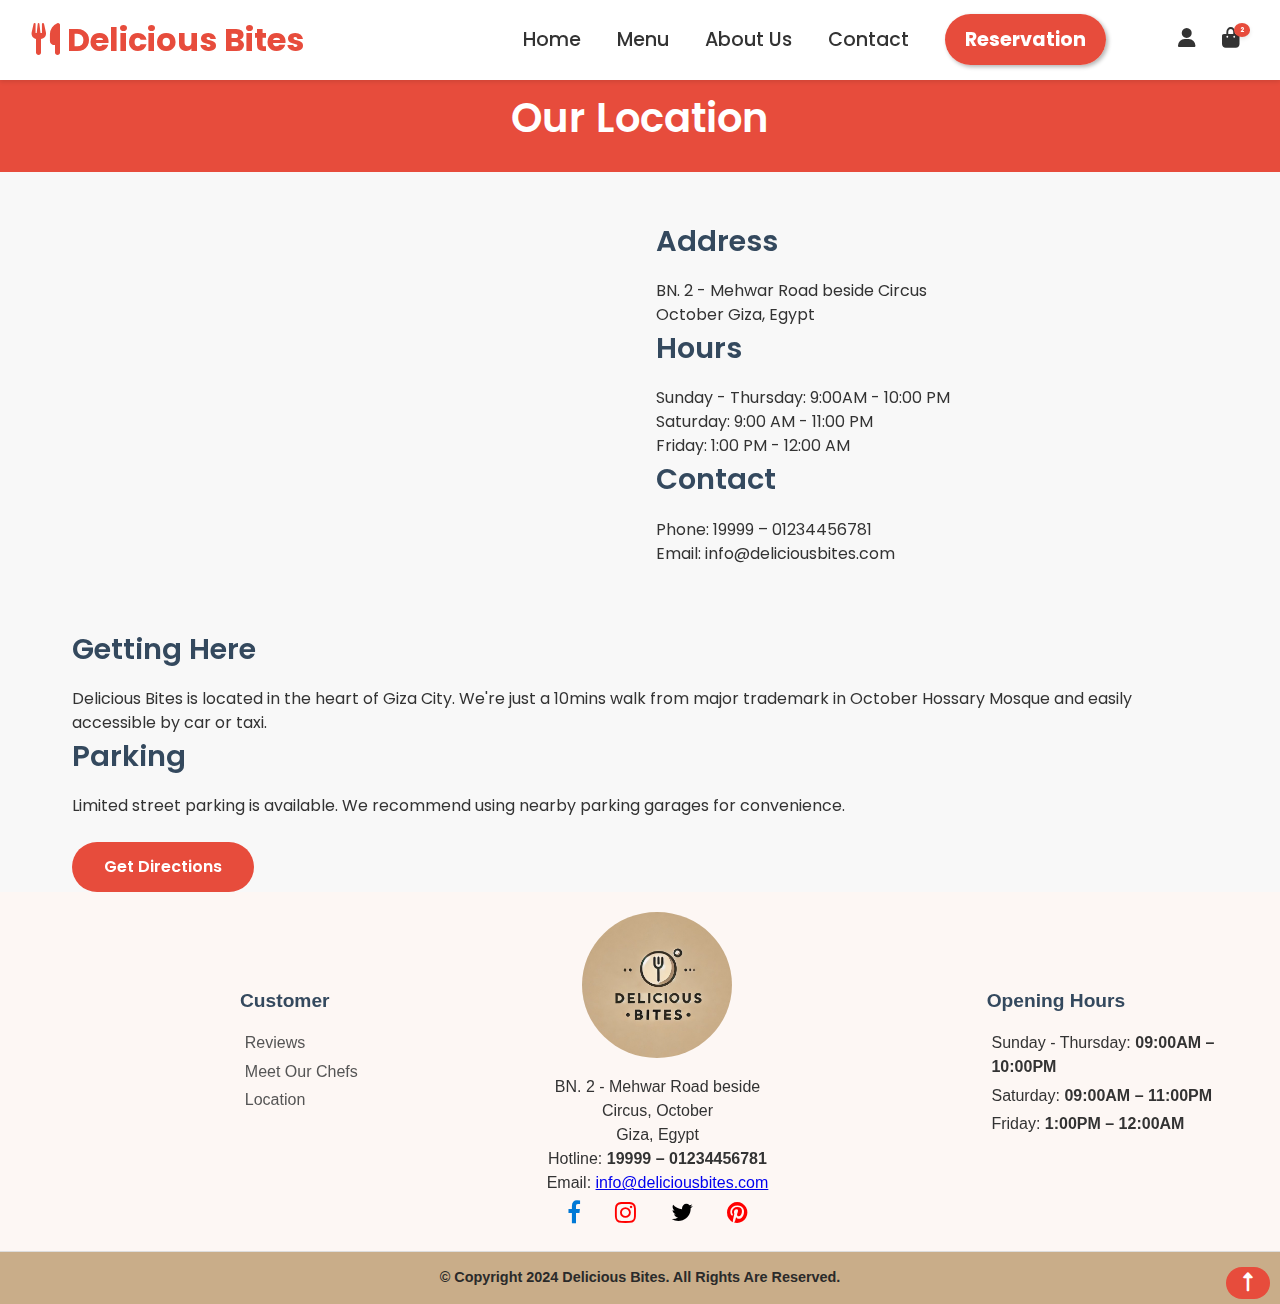
<file: location.html>
<!DOCTYPE html>
<html lang="en">

<head>
  <meta charset="UTF-8" />
  <meta name="viewport" content="width=device-width, initial-scale=1.0" />
  <title>Location - Delicious Bites Restaurant</title>
  <link rel="stylesheet" href="styles.css" />
  <link href="https://fonts.googleapis.com/css2?family=Poppins:wght@300;400;600;700&display=swap" rel="stylesheet" />
  <link href="https://cdnjs.cloudflare.com/ajax/libs/font-awesome/6.0.0-beta3/css/all.min.css" rel="stylesheet"      />
  <link rel="stylesheet" href="https://cdnjs.cloudflare.com/ajax/libs/font-awesome/4.7.0/css/font-awesome.min.css">
</head>

<body>

  <header>
    <h1 class="logo"><i class="fa-solid fa-utensils fa-flip"></i> Delicious Bites</h1>
    <nav class="nav-container">
      <ul class="nav-left">
        <li><a href="index.html">Home</a></li>
        <li><a href="categoryv1.html">Menu</a></li>
        <li><a href="about.html">About Us</a></li>
        <li><a href="contact.html">Contact</a></li>
        <li><a href="reservations.html" class="Reservation-Button">Reservation</a></li>
      </ul>
      <ul class="nav-right">
        <li><a href="login.html"><i class="fa-solid fa-user"></i></a></li>
        <li><a href="cart.html"><i class="fa-solid fa-bag-shopping"></i><span class="quantity">2</span></a></li>

      </ul>
    </nav>
  </header>

  <main>
    <section class="page-header">
      <div>
        <h2>Our Location</h2>
      </div>
    </section>
    <section class="container">
      <br>
      <div class="location-info">
        <div class="map-container">
          <iframe
            src="https://www.google.com/maps/embed?pb=!1m14!1m12!1m3!1d1727.757425097576!2d30.956633694817064!3d29.993369716853774!2m3!1f0!2f0!3f0!3m2!1i1024!2i768!4f13.1!5e0!3m2!1sen!2seg!4v1734296387135!5m2!1sen!2seg"
            width="600" height="450" style="border:0;" allowfullscreen="" loading="lazy"
            referrerpolicy="no-referrer-when-downgrade"></iframe>
        </div>
        <div class="address-info">
          <br>
          <h3>Address</h3>
          <p>BN. 2 - Mehwar Road beside Circus</p>
          <p>October Giza, Egypt</p>
          <h3>Hours</h3>
          <p>Sunday - Thursday: 9:00AM - 10:00 PM</p>
          <p>Saturday: 9:00 AM - 11:00 PM</p>
          <p>Friday: 1:00 PM - 12:00 AM</p>
          <h3>Contact</h3>
          <p>Phone: 19999 – 01234456781</p>
          <p>Email: info@deliciousbites.com</p>
        </div>
      </div>
      <div class="location-description">
        <h3>Getting Here</h3>
        <p>
          Delicious Bites is located in the heart of Giza
          City. We're just a 10mins walk from major trademark in October Hossary Mosque and easily
          accessible by car or taxi.
        </p>
        <h3>Parking</h3>
        <p>
          Limited street parking is available. We recommend using nearby
          parking garages for convenience.
        </p>
        <br>
        <a href="#" class="btn">Get Directions</a>
      </div>
    </section>
  </main>
  <footer>
    <!-- Top Section with 3 Colums -->
    <div class="footer-top">
      <!-- First Column -->
      <div class="footer-column">
        <h3>Customer</h3>
        <ul>
          <li><a href="reviews.html">Reviews</a></li>
          <li><a href="about.html">Meet Our Chefs</a></li>
          <li><a href="location.html">Location</a></li>
        </ul>
      </div>

      <!-- Second Column -->
      <div class="footer-column center-column">
        <img src="pictures/DB2.jpg" alt="Delicious Bites Logo" class="footer-logo" title="Delicious Bites">
        <p>BN. 2 - Mehwar Road beside Circus, October</p>
        <p>Giza, Egypt</p>
        <p>Hotline: <strong>19999 – 01234456781</strong></p>
        <p>Email: <a href="DeliciousBites@example.com">info@deliciousbites.com</a></p>
        <div class="social-icons">
          <a href="https://www.facebook.com/"><i class="fa fa-facebook" style="color: #0079d6;"></i></a>
          <a href="https://www.instagram.com/"><i class="fa fa-instagram" style="color:red"></i></a>
          <a href="https://x.com/"><i class="fa fa-twitter" style="color:black"></i></a>
          <a href="https://www.pinterest.com/"><i class="fa fa-pinterest" style="color:red"></i></a>
        </div>
      </div>

      <!-- Third Column -->
      <div class="footer-column">
        <h3>Opening Hours</h3>
        <ul>
          <li>Sunday - Thursday: <strong>09:00AM – 10:00PM</strong></li>
          <li>Saturday: <strong>09:00AM – 11:00PM</strong></li>
          <li>Friday: <strong>1:00PM – 12:00AM</strong></li>
        </ul>
      </div>
    </div>

    <!-- Bottom Section -->
    <div class="footer-bottom">
      <p>&copy; Copyright 2024 Delicious Bites. All Rights Are Reserved. <a href="location.html" class="scroll-btn"><i
            class="fa-solid fa-up-long fa-lg" style="color: #FFFFFF;"></i></a></p>
    </div>
  </footer>
</body>

</html>
</file>
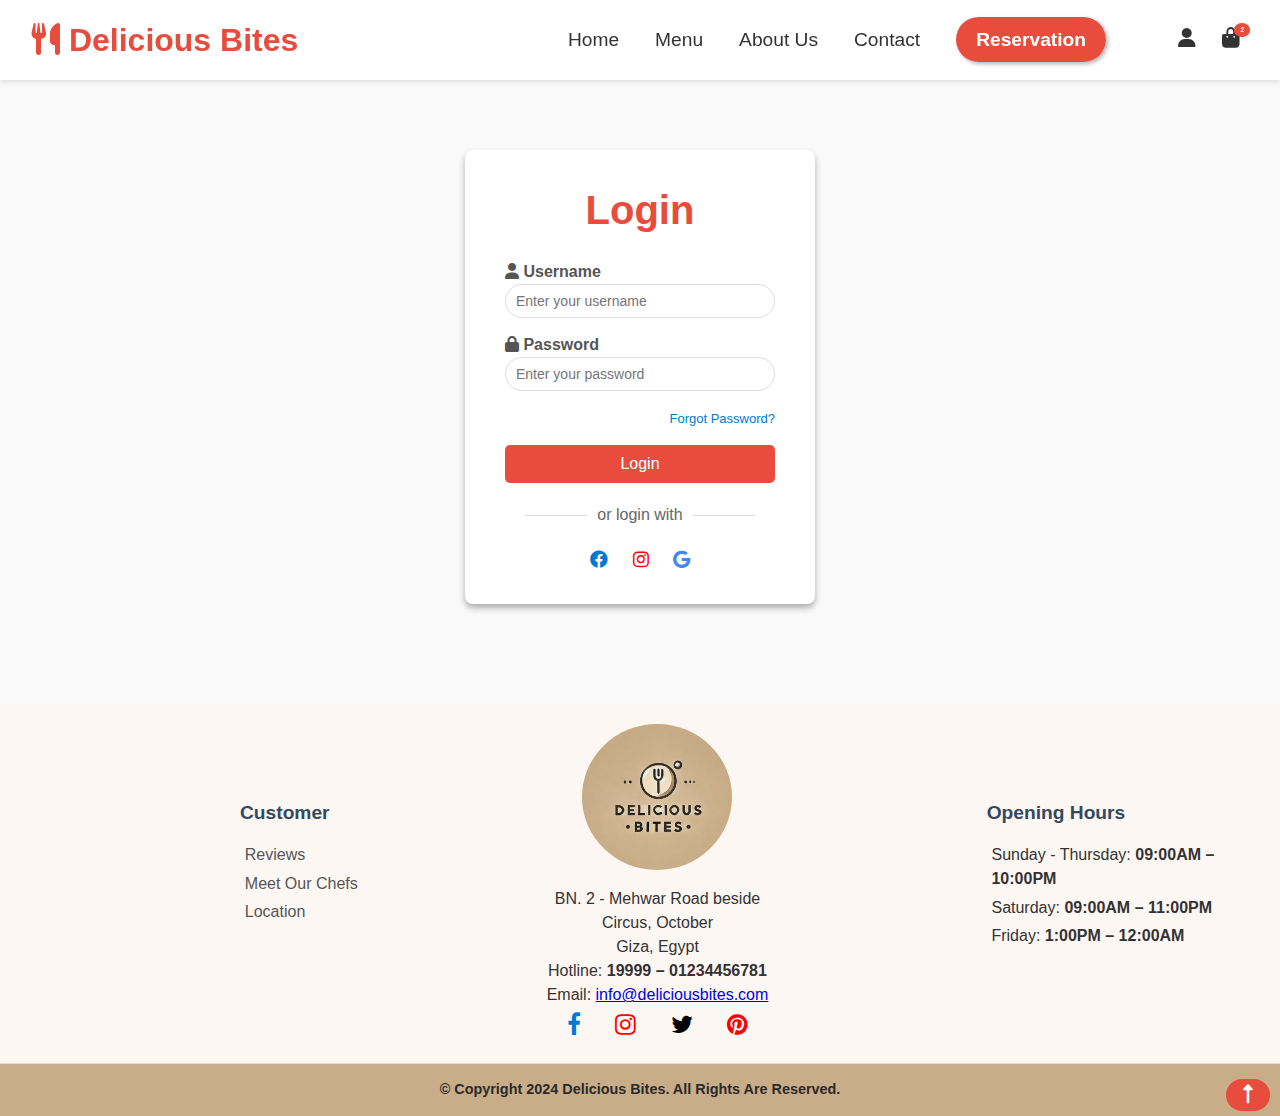
<file: login.html>
<!DOCTYPE html>
<html lang="en">

<head>
    <meta charset="UTF-8" />
    <meta name="viewport" content="width=device-width, initial-scale=1.0" />
    <title>Login - Delicious Bites Restaurant</title>
    <link rel="stylesheet" href="styles.css" />
    <link href="https://cdnjs.cloudflare.com/ajax/libs/font-awesome/6.0.0-beta3/css/all.min.css" rel="stylesheet"
             />
    <link rel="stylesheet" href="https://cdnjs.cloudflare.com/ajax/libs/font-awesome/4.7.0/css/font-awesome.min.css">
</head>

<body>

    <header>
        <h1 class="logo"><i class="fa-solid fa-utensils fa-flip"></i> Delicious Bites</h1>
        <nav class="nav-container">
            <ul class="nav-left">
                <li><a href="index.html">Home</a></li>
                <li><a href="categoryv1.html">Menu</a></li>
                <li><a href="about.html">About Us</a></li>
                <li><a href="contact.html">Contact</a></li>
                <li><a href="reservations.html" class="Reservation-Button">Reservation</a></li>
            </ul>
            <ul class="nav-right">
                <li><a href="login.html"><i class="fa-solid fa-user"></i></a></li>
                <li><a href="cart.html"><i class="fa-solid fa-bag-shopping"></i><span class="quantity">2</span></a></li>

            </ul>
        </nav>
    </header>

    <section class="login-section">
        <div class="login-container">
            <h2>Login</h2>
            <form>

                <div class="input-group">
                    <label for="username"><i class="fa-solid fa-user"></i> Username</label>
                    <input type="text" id="username" placeholder="Enter your username" required />
                </div>


                <div class="input-group">
                    <label for="password"><i class="fa-solid fa-lock"></i> Password</label>
                    <input type="password" id="password" placeholder="Enter your password" required />
                </div>

                <div class="forgot-password">
                    <a href="#">Forgot Password?</a>
                </div>

                <button type="submit" class="login-btn">Login</button>
            </form>


            <div class="divider">
                <p>or login with</p>
            </div>

            <!-- Social Media Icons -->
            <div class="social-login">
                <a href="https://facebook.com"><i class="fa-brands fa-facebook-f" style="color: #0079d6;"></i></a>
                <a href="https://instagram.com"><i class="fa-brands fa-instagram" style="color: red;"></i></a>
                <a href="https://accounts.google.com"><i class="fa-brands fa-google" style="color: #4285f4;"></i></a>
            </div>
        </div>
    </section>

    <footer>
        <!-- Top Section with 3 Colums -->
        <div class="footer-top">
            <!-- First Column -->
            <div class="footer-column">
                <h3>Customer</h3>
                <ul>
                    <li><a href="reviews.html">Reviews</a></li>
                    <li><a href="about.html">Meet Our Chefs</a></li>
                    <li><a href="location.html">Location</a></li>
                </ul>
            </div>

            <!-- Second Column -->
            <div class="footer-column center-column">
                <img src="pictures/DB2.jpg" alt="Delicious Bites Logo" class="footer-logo" title="Delicious Bites">
                <p>BN. 2 - Mehwar Road beside Circus, October</p>
                <p>Giza, Egypt</p>
                <p>Hotline: <strong>19999 – 01234456781</strong></p>
                <p>Email: <a href="DeliciousBites@example.com">info@deliciousbites.com</a></p>
                <div class="social-icons">
                    <a href="https://www.facebook.com/"><i class="fa fa-facebook" style="color: #0079d6;"></i></a>
                    <a href="https://www.instagram.com/"><i class="fa fa-instagram" style="color:red"></i></a>
                    <a href="https://x.com/"><i class="fa fa-twitter" style="color:black"></i></a>
                    <a href="https://www.pinterest.com/"><i class="fa fa-pinterest" style="color:red"></i></a>
                </div>
            </div>

            <!-- Third Column -->
            <div class="footer-column">
                <h3>Opening Hours</h3>
                <ul>
                    <li>Sunday - Thursday: <strong>09:00AM – 10:00PM</strong></li>
                    <li>Saturday: <strong>09:00AM – 11:00PM</strong></li>
                    <li>Friday: <strong>1:00PM – 12:00AM</strong></li>
                </ul>
            </div>
        </div>

        <!-- Bottom Section -->
        <div class="footer-bottom">
            <p>&copy; Copyright 2024 Delicious Bites. All Rights Are Reserved. <a href="login.html"
                    class="scroll-btn"><i class="fa-solid fa-up-long fa-lg" style="color: #FFFFFF;"></i></a></p>
        </div>
    </footer>

</body>

</html>
</file>
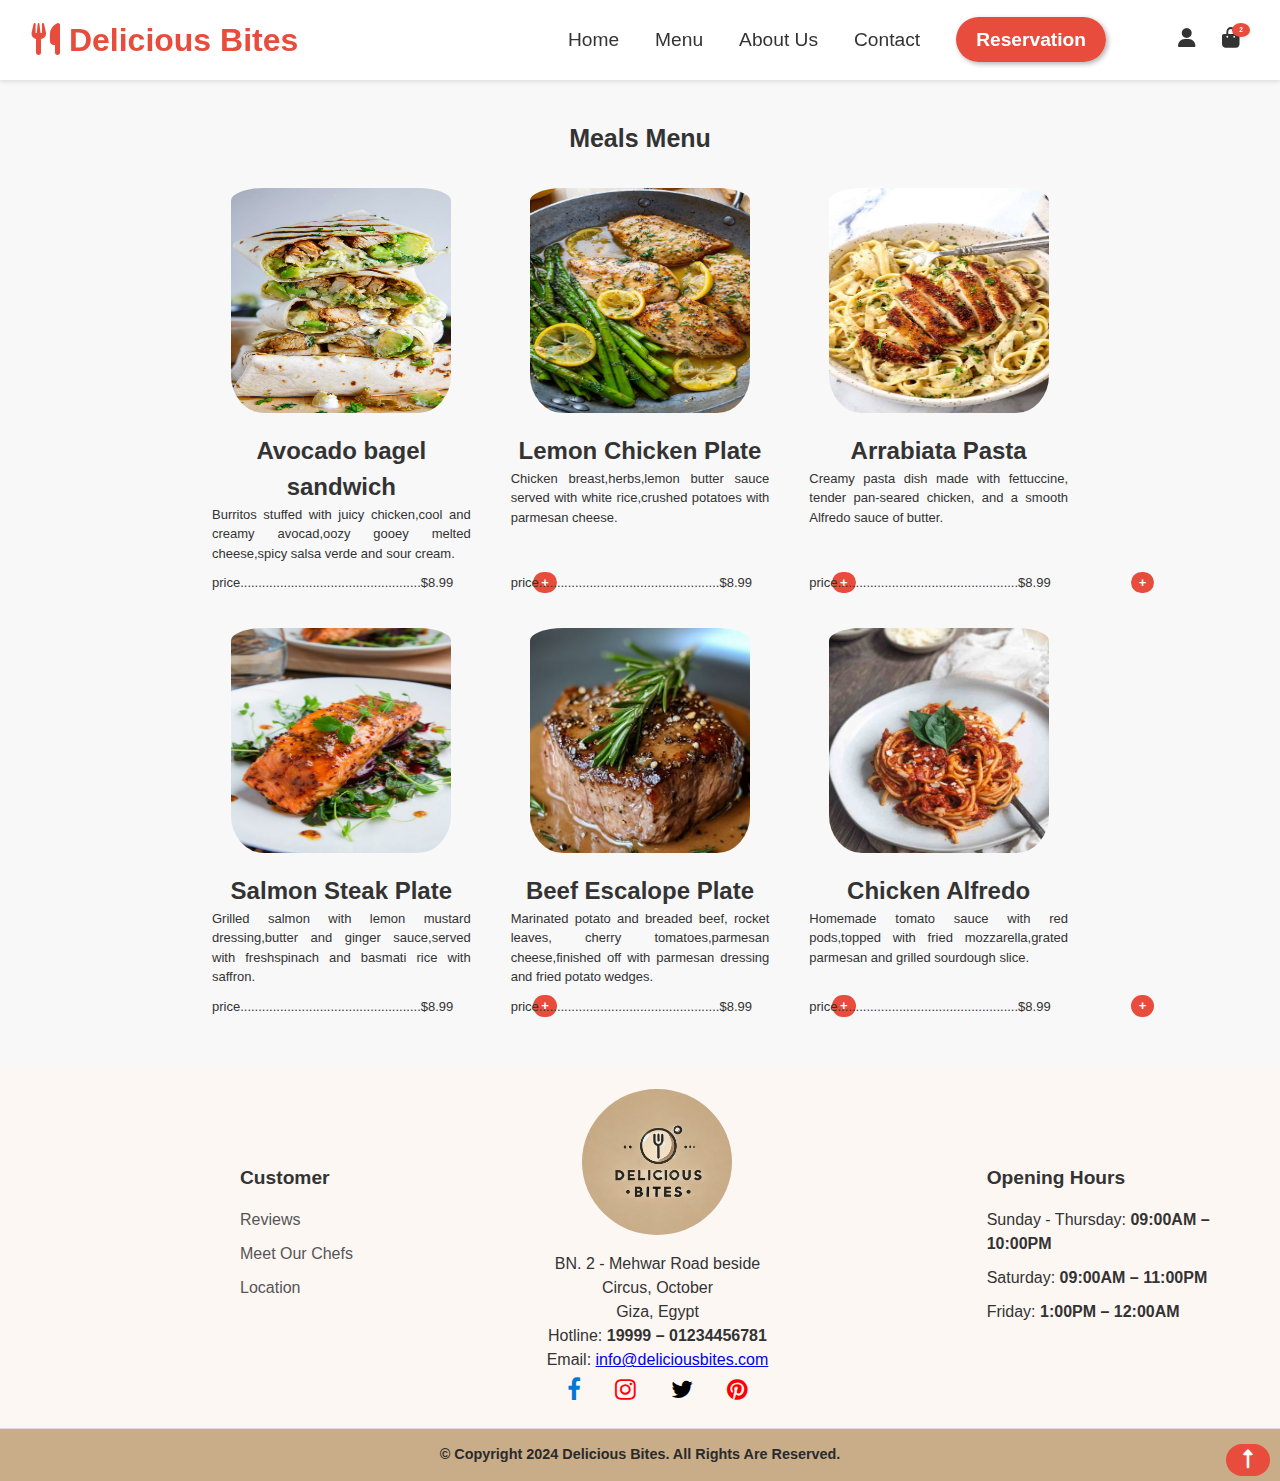
<file: mealsv1.html>
<!DOCTYPE html>
<html lang="en">

<head>
  <meta charset="UTF-8" />
  <meta name="viewport" content="width=device-width, initial-scale=1.0" />
  <title>Meal-Delicious Bites Restaurant</title>
  <link rel="stylesheet" href="headerfooter.css" />
  <link href="https://cdnjs.cloudflare.com/ajax/libs/font-awesome/6.0.0-beta3/css/all.min.css" rel="stylesheet"      />
  <link rel="stylesheet" href="https://cdnjs.cloudflare.com/ajax/libs/font-awesome/4.7.0/css/font-awesome.min.css">
  <style>
    table {
      margin-bottom: 3rem;
      width: 70%;
      table-layout: fixed;
      /* columns are the same width */
      border-collapse: collapse;
      /* Makes the borders collapse into a single border */
    }

    td {
      padding-left: 20px;
      padding-right: 20px;
      padding-top: 5px;
      padding-bottom: 5px;
      /* Adds space inside the cells */
      text-align: center;
      height: auto;
      /* Ensures all rows have the same height */
    }

    td div p {
      text-align: justify;
      text-justify: inter-word;
      /*Adjust spaces between words*/
      text-align: center;

    }

    td img {
      padding-top: 25px;
      /*space between head and img*/
      text-align: center;
      width: 220px;
      height: 250px;
      border-radius: 15%;
    }


    @media screen and (max-width:1067px) {

      td img {
        padding-top: 80px;
        text-align: center;
        width: 150px;
        height: 250px;

      }
    }

    @media screen and (min-width: 676px) and (max-width: 939px) {

      td img {

        text-align: center;
        width: 150px;
        height: 300px;

      }

      .price-font {
        text-align: justify;
        text-justify: inter-word;
        /*Adjust spaces between words*/
        font-size: 10px
      }
    }
  </style>



</head>

<body>
  <header>
    <h1 class="logo"><i class="fa-solid fa-utensils fa-flip"></i> Delicious Bites</h1>
    <nav class="nav-container">
      <ul class="nav-left">
        <li><a href="index.html">Home</a></li>
        <li><a href="categoryv1.html">Menu</a></li>
        <li><a href="about.html">About Us</a></li>
        <li><a href="contact.html">Contact</a></li>
        <li><a href="reservations.html" class="Reservation-Button">Reservation</a></li>
      </ul>
      <ul class="nav-right">
        <li><a href="login.html"><i class="fa-solid fa-user"></i></a></li>
        <li><a href="cart.html"><i class="fa-solid fa-bag-shopping"></i><span class="quantity">2</span></a></li>

      </ul>
    </nav>
  </header>

  <main>

    <center>
      <p class="categories-fonts" style="padding-top:120px;">Meals Menu</p>
    </center>

    <center>
      <h2>
        <table>
          <tr align="center" valign="middle">
            <td> <img src="pictures\meals\Chicken and Avocado Burritos.png" alt="Chicken and Avocado Burritos">
            </td>
            <td> <img src="pictures\meals\chicken lemon.png" alt="chicken lemon">
            </td>
            <td> <img src="pictures\meals\chicken alfredo.png" alt="chicken alfredo">
            </td>
          </tr>

          <tr valign="top">
            <td>
              <p class="name-of-meal-font">Avocado bagel sandwich</p>
              <p class="price-font" style="text-align: justify;text-justify: inter-word;">Burritos stuffed with juicy
                chicken,cool and creamy avocad,oozy gooey melted cheese,spicy salsa verde and sour cream.</p>
            </td>
            <td>
              <p class="name-of-meal-font">Lemon Chicken Plate</p>
              <p class="price-font" style="text-align: justify;text-justify: inter-word;">Chicken breast,herbs,lemon
                butter sauce served with white rice,crushed potatoes with parmesan cheese.</p>
            </td>
            <td>
              <p class="name-of-meal-font">Arrabiata Pasta</p>
              <p class="price-font" style="text-align: justify;text-justify: inter-word;">Creamy pasta dish made with
                fettuccine, tender pan-seared chicken, and a smooth Alfredo sauce of butter.</p>
            </td>
          </tr>

          <tr>
            <td>
              <p class="price-font" style="text-align: left;">
                price..................................................$8.99<a href="cart.html" class="price-btn"
                  title="Add to Cart">+</a>
              </p>
            </td>
            <td>
              <p class="price-font" style="text-align: left;">
                price..................................................$8.99<a href="cart.html" class="price-btn"
                  title="Add to Cart">+</a>
              </p>
            </td>
            <td>
              <p class="price-font" style="text-align: left;">
                price..................................................$8.99<a href="cart.html" class="price-btn"
                  title="Add to Cart">+</a>
              </p>
            </td>
          </tr>


          <tr align="center" valign="middle">
            <td> <img src="pictures\meals\salamon.png" alt="salamon">
            </td>
            <td> <img src="pictures\meals\beefscalop.png" alt="beefscalop">
            </td>
            <td> <img src="pictures\meals\arabiata.png" alt="arabiata">
            </td>
          </tr>
          <tr valign="top">
            <td>
              <p class="name-of-meal-font">Salmon Steak Plate</p>
              <p class="price-font" style="text-align: justify;text-justify: inter-word;">Grilled salmon with lemon
                mustard dressing,butter and ginger sauce,served with freshspinach and basmati rice with saffron.</p>
            </td>
            <td>
              <p class="name-of-meal-font">Beef Escalope Plate</p>
              <p class="price-font" style="text-align: justify;text-justify: inter-word;">Marinated potato and breaded
                beef, rocket leaves, cherry tomatoes,parmesan cheese,finished off with parmesan dressing and fried
                potato wedges.</p>

            </td>
            <td>
              <p class="name-of-meal-font">Chicken Alfredo</p>
              <p class="price-font" style="text-align: justify;text-justify: inter-word;">Homemade tomato sauce with
                red pods,topped with fried mozzarella,grated parmesan and grilled sourdough slice.</p>
            </td>
          </tr>

          <tr>
            <td>
              <p class="price-font" style="text-align: left;">
                price..................................................$8.99<a href="cart.html" class="price-btn"
                  title="Add to Cart">+</a>
              </p>
            </td>
            <td>
              <p class="price-font" style="text-align: left;">
                price..................................................$8.99<a href="cart.html" class="price-btn"
                  title="Add to Cart">+</a>
              </p>
            </td>
            <td>
              <p class="price-font" style="text-align: left;">
                price..................................................$8.99<a href="cart.html" class="price-btn"
                  title="Add to Cart">+</a>
              </p>
            </td>
          </tr>

        </table>
      </h2>
    </center>

  </main>

  <footer>
    <!-- Top Section with 3 Colums -->
    <div class="footer-top">
      <!-- First Column -->
      <div class="footer-column">
        <h3>Customer</h3>
        <ul>
          <li><a href="reviews.html">Reviews</a></li>
          <li><a href="about.html">Meet Our Chefs</a></li>
          <li><a href="location.html">Location</a></li>
        </ul>
      </div>

      <!-- Second Column -->
      <div class="footer-column center-column">
        <img src="pictures/DB2.jpg" alt="Delicious Bites Logo" class="footer-logo" title="Delicious Bites">
        <p>BN. 2 - Mehwar Road beside Circus, October</p>
        <p>Giza, Egypt</p>
        <p>Hotline: <strong>19999 – 01234456781</strong></p>
        <p>Email: <a href="DeliciousBites@example.com">info@deliciousbites.com</a></p>
        <div class="social-icons">
          <a href="https://www.facebook.com/"><i class="fa fa-facebook" style="color: #0079d6;"></i></a>
          <a href="https://www.instagram.com/"><i class="fa fa-instagram" style="color:red"></i></a>
          <a href="https://x.com/"><i class="fa fa-twitter" style="color:black"></i></a>
          <a href="https://www.pinterest.com/"><i class="fa fa-pinterest" style="color:red"></i></a>
        </div>
      </div>

      <!-- Third Column -->
      <div class="footer-column">
        <h3>Opening Hours</h3>
        <ul>
          <li>Sunday - Thursday: <strong>09:00AM – 10:00PM</strong></li>
          <li>Saturday: <strong>09:00AM – 11:00PM</strong></li>
          <li>Friday: <strong>1:00PM – 12:00AM</strong></li>
        </ul>
      </div>
    </div>

    <!-- Bottom Section -->
    <div class="footer-bottom">
      <p>&copy; Copyright 2024 Delicious Bites. All Rights Are Reserved. <a href="mealsv1.html" class="scroll-btn"><i
            class="fa-solid fa-up-long fa-lg" style="color: #FFFFFF;"></i></a></p>
    </div>
  </footer>

</body>

</html>
</file>
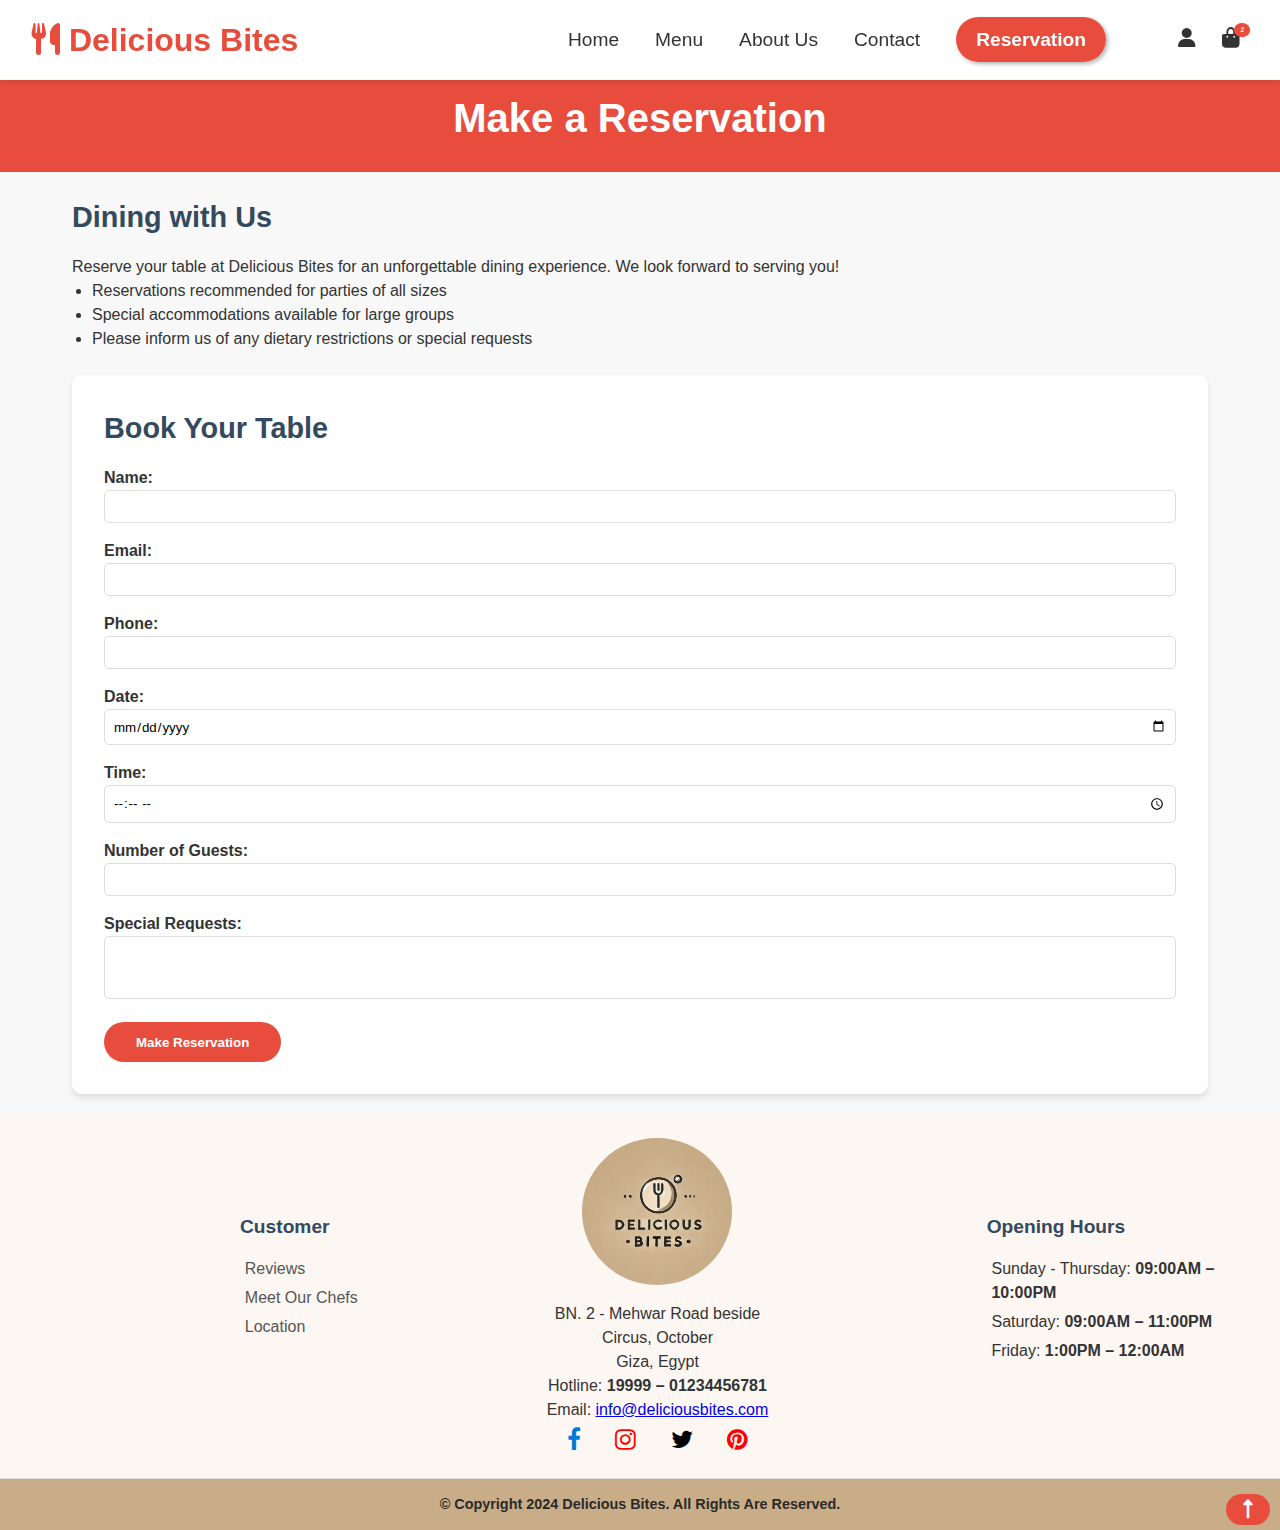
<file: reservations.html>
<!DOCTYPE html>
<html lang="en">

<head>
  <meta charset="UTF-8" />
  <meta name="viewport" content="width=device-width, initial-scale=1.0" />
  <title>Reservations - Delicious Bites Restaurant</title>
  <link rel="stylesheet" href="styles.css" />
  <link href="https://cdnjs.cloudflare.com/ajax/libs/font-awesome/6.0.0-beta3/css/all.min.css" rel="stylesheet"      />
  <link rel="stylesheet" href="https://cdnjs.cloudflare.com/ajax/libs/font-awesome/4.7.0/css/font-awesome.min.css">
</head>

<body>
  <header>
    <h1 class="logo"><i class="fa-solid fa-utensils fa-flip"></i> Delicious Bites</h1>
    <nav class="nav-container">
      <ul class="nav-left">
        <li><a href="index.html">Home</a></li>
        <li><a href="categoryv1.html">Menu</a></li>
        <li><a href="about.html">About Us</a></li>
        <li><a href="contact.html">Contact</a></li>
        <li><a href="#" class="Reservation-Button">Reservation</a></li>
      </ul>
      <ul class="nav-right">
        <li><a href="login.html"><i class="fa-solid fa-user"></i></a></li>
        <li><a href="cart.html"><i class="fa-solid fa-bag-shopping"></i><span class="quantity">2</span></a></li>

      </ul>
    </nav>
  </header>

  <main>
    <section class="page-header">
      <div>
        <h2>Make a Reservation</h2>
      </div>
    </section>
    <section class="container">
      <div class="reservation-info">
        <br>
        <h3>Dining with Us</h3>
        <p>
          Reserve your table at Delicious Bites for an unforgettable dining
          experience. We look forward to serving you!
        </p>
        <ul class="shiftleft-r">
          <li>Reservations recommended for parties of all sizes</li>
          <li>Special accommodations available for large groups</li>
          <li>
            Please inform us of any dietary restrictions or special requests
          </li>
        </ul>
        <br>
      </div>
      <div class="reservation-form">
        <h3>Book Your Table</h3>
        <form action="#" method="POST">
          <div class="form-group">
            <label for="name">Name:</label>
            <input type="text" id="name" name="name" required />
          </div>
          <div class="form-group">
            <label for="email">Email:</label>
            <input type="email" id="email" name="email" required />
          </div>
          <div class="form-group">
            <label for="phone">Phone:</label>
            <input type="tel" id="phone" name="phone" required />
          </div>
          <div class="form-group">
            <label for="date">Date:</label>
            <input type="date" id="date" name="date" required />
          </div>
          <div class="form-group">
            <label for="time">Time:</label>
            <input type="time" id="time" name="time" required />
          </div>
          <div class="form-group">
            <label for="guests">Number of Guests:</label>
            <input type="number" id="guests" name="guests" min="1" max="8" required />
          </div>
          <div class="form-group">
            <label for="special-requests">Special Requests:</label>
            <textarea id="special-requests" style="resize: none;" name="special-requests" rows="3"></textarea>
          </div>
          <button type="submit" class="btn">Make Reservation</button>
        </form>
      </div>
      <br>
    </section>
  </main>


  <footer>
    <!-- Top Section with 3 Colums -->
    <div class="footer-top">
      <!-- First Column -->
      <div class="footer-column">
        <h3>Customer</h3>
        <ul>
          <li><a href="reviews.html">Reviews</a></li>
          <li><a href="about.html">Meet Our Chefs</a></li>
          <li><a href="location.html">Location</a></li>
        </ul>
      </div>

      <!-- Second Column -->
      <div class="footer-column center-column">
        <img src="pictures/DB2.jpg" alt="Delicious Bites Logo" class="footer-logo" title="Delicious Bites">
        <p>BN. 2 - Mehwar Road beside Circus, October</p>
        <p>Giza, Egypt</p>
        <p>Hotline: <strong>19999 – 01234456781</strong></p>
        <p>Email: <a href="DeliciousBites@example.com">info@deliciousbites.com</a></p>
        <div class="social-icons">
          <a href="https://www.facebook.com/"><i class="fa fa-facebook" style="color: #0079d6;"></i></a>
          <a href="https://www.instagram.com/"><i class="fa fa-instagram" style="color:red"></i></a>
          <a href="https://x.com/"><i class="fa fa-twitter" style="color:black"></i></a>
          <a href="https://www.pinterest.com/"><i class="fa fa-pinterest" style="color:red"></i></a>
        </div>
      </div>

      <!-- Third Column -->
      <div class="footer-column">
        <h3>Opening Hours</h3>
        <ul>
          <li>Sunday - Thursday: <strong>09:00AM – 10:00PM</strong></li>
          <li>Saturday: <strong>09:00AM – 11:00PM</strong></li>
          <li>Friday: <strong>1:00PM – 12:00AM</strong></li>
        </ul>
      </div>
    </div>

    <!-- Bottom Section -->
    <div class="footer-bottom">
      <p>&copy; Copyright 2024 Delicious Bites. All Rights Are Reserved. <a href="reservations.html"
          class="scroll-btn"><i class="fa-solid fa-up-long fa-lg" style="color: #FFFFFF;"></i></a></p>
    </div>
  </footer>
</body>

</html>
</file>
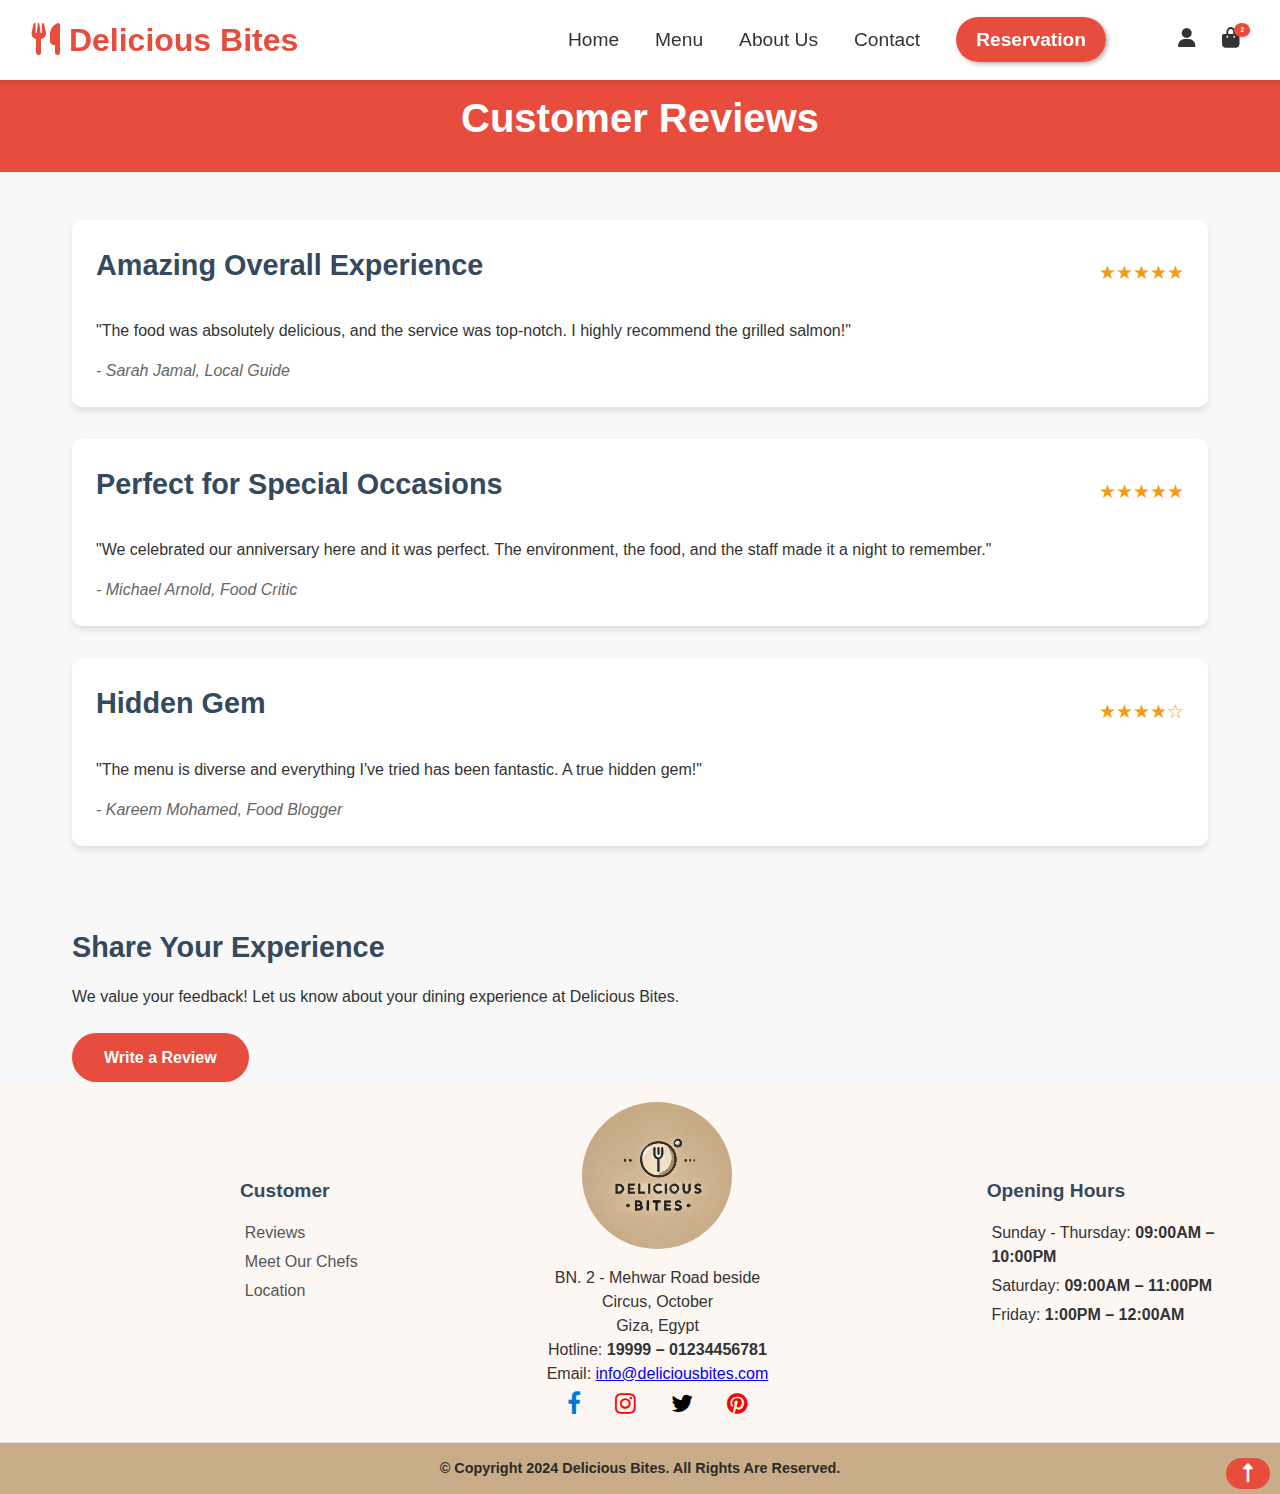
<file: reviews.html>
<!DOCTYPE html>
<html lang="en">

<head>
  <meta charset="UTF-8" />
  <meta name="viewport" content="width=device-width, initial-scale=1.0" />
  <title>Reviews - Delicious Bites Restaurant</title>
  <link rel="stylesheet" href="styles.css" />
  <link href="https://cdnjs.cloudflare.com/ajax/libs/font-awesome/6.0.0-beta3/css/all.min.css" rel="stylesheet"      />
  <link rel="stylesheet" href="https://cdnjs.cloudflare.com/ajax/libs/font-awesome/4.7.0/css/font-awesome.min.css">
</head>

<body>
  <header>
    <h1 class="logo"><i class="fa-solid fa-utensils fa-flip"></i> Delicious Bites</h1>
    <nav class="nav-container">
      <ul class="nav-left">
        <li><a href="index.html">Home</a></li>
        <li><a href="categoryv1.html">Menu</a></li>
        <li><a href="about.html">About Us</a></li>
        <li><a href="contact.html">Contact</a></li>
        <li><a href="reservations.html" class="Reservation-Button">Reservation</a></li>
      </ul>
      <ul class="nav-right">
        <li><a href="login.html"><i class="fa-solid fa-user"></i></a></li>
        <li><a href="cart.html"><i class="fa-solid fa-bag-shopping"></i><span class="quantity">2</span></a></li>

      </ul>
    </nav>
  </header>
  <main>
    <section class="page-header">
      <h2>Customer Reviews</h2>
    </section>
    <section class="container">
      <div>
        <br><br>
        <div class="review-item">
          <div class="review-header">
            <h3>Amazing Overall Experience</h3>
            <div class="rating">★★★★★</div>
          </div>
          <p>
            "The food was absolutely delicious, and the service was top-notch.
            I highly recommend the grilled salmon!"
          </p>
          <p class="reviewer">- Sarah Jamal, Local Guide</p>
        </div>
        <div class="review-item">
          <div class="review-header">
            <h3>Perfect for Special Occasions</h3>
            <div class="rating">★★★★★</div>
          </div>
          <p>
            "We celebrated our anniversary here and it was perfect. The
            environment, the food, and the staff made it a night to remember."
          </p>
          <p class="reviewer">- Michael Arnold, Food Critic</p>
        </div>
        <div class="review-item">
          <div class="review-header">
            <h3>Hidden Gem</h3>
            <div class="rating">★★★★☆</div>
          </div>
          <p>
            "The menu is diverse and everything I've tried has been fantastic. A true
            hidden gem!"
          </p>
          <p class="reviewer">- Kareem Mohamed, Food Blogger</p>
        </div>
      </div>
      <br><br>
      <div class="review-cta">
        <h3>Share Your Experience</h3>
        <p>
          We value your feedback! Let us know about your dining experience at
          Delicious Bites.
        </p>
        <br>
        <a href="#" class="btn">Write a Review</a>
      </div>
    </section>
  </main>
  <footer>
    <!-- Top Section with 3 Colums -->
    <div class="footer-top">
      <!-- First Column -->
      <div class="footer-column">
        <h3>Customer</h3>
        <ul>
          <li><a href="reviews.html">Reviews</a></li>
          <li><a href="about.html">Meet Our Chefs</a></li>
          <li><a href="location.html">Location</a></li>
        </ul>
      </div>

      <!-- Second Column -->
      <div class="footer-column center-column">
        <img src="pictures/DB2.jpg" alt="Delicious Bites Logo" class="footer-logo" title="Delicious Bites">
        <p>BN. 2 - Mehwar Road beside Circus, October</p>
        <p>Giza, Egypt</p>
        <p>Hotline: <strong>19999 – 01234456781</strong></p>
        <p>Email: <a href="DeliciousBites@example.com">info@deliciousbites.com</a></p>
        <div class="social-icons">
          <a href="https://www.facebook.com/"><i class="fa fa-facebook" style="color: #0079d6;"></i></a>
          <a href="https://www.instagram.com/"><i class="fa fa-instagram" style="color:red"></i></a>
          <a href="https://x.com/"><i class="fa fa-twitter" style="color:black"></i></a>
          <a href="https://www.pinterest.com/"><i class="fa fa-pinterest" style="color:red"></i></a>
        </div>
      </div>

      <!-- Third Column -->
      <div class="footer-column">
        <h3>Opening Hours</h3>
        <ul>
          <li>Sunday - Thursday: <strong>09:00AM – 10:00PM</strong></li>
          <li>Saturday: <strong>09:00AM – 11:00PM</strong></li>
          <li>Friday: <strong>1:00PM – 12:00AM</strong></li>
        </ul>
      </div>
    </div>

    <!-- Bottom Section -->
    <div class="footer-bottom">
      <p>&copy; Copyright 2024 Delicious Bites. All Rights Are Reserved. <a href="reviews.html" class="scroll-btn"><i
            class="fa-solid fa-up-long fa-lg" style="color: #FFFFFF;"></i></a></p>
    </div>
  </footer>
</body>

</html>
</file>
<file: cart.css>
/* General styles */
body {
    font-family: Arial, sans-serif;
    margin: 0;
    padding: 0;
    background-color: #fffaf2;
    color: #333;
}

.container {
    width: 90%;
    margin: auto;
}

h3 {
    font-size: 1.8rem;
    font-weight: bold;
    margin-bottom: 1rem;
}

/* Cart Table Section */
.top-cart {
    /*first table*/
    background-color: #fff8eb;
    padding: 20px;
    border-radius: 10px;
    box-shadow: 0 4px 10px rgba(0, 0, 0, 0.1);
}

.table {
    width: 100%;
    border-collapse: collapse;
}

.table th,
.table td {
    padding: 15px;
    text-align: center;
    vertical-align: middle;
    border-bottom: 1px solid #f0e6d6;
}

.table th {
    /*Table header titles*/
    font-weight: bold;
    color: #333;
    text-transform: uppercase;
}

.table td img {
    max-width: 80px;
    border-radius: 10px;
}

.quantity-bg {
    /*bg of the quantity*/
    align-items: center;
    justify-content: center;
    background-color: #fef3dc;
    border-radius: 50px;
}

.quantity-txt {
    /*Inside text of the quantity*/
    width: 30px;
    text-align: center;
    border: none;
    background-color: transparent;
    font-weight: bold;
    font-size: 1rem;
    color: #333;
}

/* Cart Action Icons */
.cart-close i {
    color: #d9534f;
    font-size: 1.2rem;
    cursor: pointer;
    transition: color 0.3s ease;
}

.cart-close i:hover {
    color: #c9302c;
}

/* Clear Cart and Update Cart Buttons */
.cart-btns {
    display: flex;
    justify-content: right;
    gap: 1rem;
    margin-top: 20px;
}


/* Order Summary Section */
.order-summary {
    background-color: #fff8eb;
    padding: 20px;
    border-radius: 10px;
    box-shadow: 0 4px 10px rgba(0, 0, 0, 0.1);
    margin-top: 20px;
}

.order-summary h3 {
    margin-bottom: 15px;
}

.summary table {
    width: 100%;
}

.summary td {
    padding: 10px 0;
    font-weight: bold;
    color: #333;
}

.summary td:last-child {
    text-align: right;
}

.checkout-action {
    margin-top: 20px;
    text-align: center;
}

.total-price td {
    padding: 0.5rem;
    border-top: 2px solid #ccc;
}
</file>
<file: headerfooter.css>
/* Reset and base styles */
* {
    margin: 0;
    padding: 0;
    box-sizing: border-box;
}

body {
    font-family: "Poppins", sans-serif;
    line-height: 1.5;
    color: #333;
    background-color: #f8f8f8;
}

/* Container */
.container {
    max-width: 1200px;
    margin: 0 auto;
    padding: 0 2rem;

}

/* Header styles */
header {
    background-color: #fff;
    display: flex;
    justify-content: space-between;
    align-items: center;
    padding: 1rem 2rem;
    flex-wrap: nowrap;
    box-shadow: 0 2px 4px rgba(0, 0, 0, 0.1);
    position: fixed;
    width: 100%;
    z-index: 1000;
}

header h1 {
    font-size: 2rem;
    font-weight: 700;
    color: #e74c3c;
}

header h1.logo {
    font-size: 2rem;
    font-weight: bold;
    color: #e74c3c;
}

nav {
    display: flex;
    align-items: center;
    justify-content: space-between;
    gap: 1rem;
    flex-grow: 1;
    margin: 0;
    padding: 0;
}

/* Navigation styles */
nav ul {
    list-style-type: none;
    display: flex;
    padding: 0;
    margin: 0;
}

nav ul li {
    margin: 0.5rem;
}

nav ul li a {
    color: #333;

    text-decoration: none;
    font-weight: bold;
    transition: color 0.3s ease;
    font-size: 1.2rem;
}

nav ul li a:hover {
    color: #e74c3c;
}

nav ul li a.Reservation-Button {
    background-color: #e74c3c;
    /* Bright orange for visibility */
    color: #fff;
    /* White text for contrast */
    font-weight: bold;
    /* Bold text */
    padding: 12px 20px;
    /* More padding for emphasis */
    border-radius: 50px;
    /* Rounded corners */
    box-shadow: 2px 2px 5px rgba(0, 0, 0, 0.3);
    /* Subtle shadow */

    cursor: pointer;

}

nav ul li a.Reservation-Button:hover {
    background-color: #cc3700;
    /* Darker shade for hover effect */
    box-shadow: 4px 4px 8px rgba(0, 0, 0, 0.4);
    /* More shadow on hover */
    transform: translateY(-3px);
}

.nav-left {
    display: flex;
    gap: 20px;
    /* Space between items */
}

.nav-container {
    flex-grow: inherit;
}

.nav-left li a {
    text-decoration: none;
    color: #333;
    font-size: 700;
    font-weight: 500;
}

.nav-right {

    display: flex;
    align-items: center;
    margin-left: 40px;
    gap: 10px;
    /* Space between icons */
}

/* Icons Styling */
.nav-right li a {
    position: relative;
    display: inline-flex;
    align-items: center;
    text-decoration: none;
    font-size: 20px;
    color: #333;
}

.nav-right li a .icon {
    width: 20px;
    /* Icon size */
    height: 20px;
}

/* Shopping Cart Alignment */
.nav-right li:last-child a {
    margin-right: 0;
    margin-left: auto;
    /* Push to the far right */
}

nav ul.nav-right li a .quantity {
    position: absolute;
    top: -5px;
    /* Adjust to align the badge */
    right: -10px;
    /* Adjust to align the badge */
    background-color: #e74c3c;
    /* Bright red for visibility */
    color: #fff;
    /* White text for contrast */
    font-size: 0.4rem;
    /* Smaller font size for the badge */
    font-weight: bold;
    /* Bold text for emphasis */
    border-radius: 50%;
    /* Make it a circle */
    padding: 2px 6px;
    /* Adjust padding for size */
    min-width: 18px;
    /* Ensures a circle shape for single-digit numbers */
    text-align: center;
    /* Center the number inside the circle */
    box-shadow: 0 2px 4px rgba(0, 0, 0, 0.1);
    /* Subtle shadow */

}

/* Footer styles */
/* Footer General Styles */
footer {
    background-color: #fdf7f4;
    /* Light gray background */
    color: #333;
    font-family: Arial, sans-serif;
    padding: 0;
}

/* Footer Top Section */
.footer-top {
    display: flex;
    justify-content: center;
    align-items: flex-start;
    padding: 20px;
    border-bottom: 1px solid #ddd;
    /* Divider between top and bottom */
}

.footer-column {
    flex: 1;
    /* Equal column widths */
    margin: 0 15px;
}

.footer-column:first-child {
    margin-top: 75px;
    margin-left: 220px;
    /* Shift left column to the right */
}

.footer-column:last-child {
    margin-top: 75px;
    margin-left: 100px;
    /* Shift right column to the left */
}


.footer-column h3 {
    font-size: 1.2rem;
    font-weight: bold;
    margin-bottom: 15px;
}

.footer-column ul {
    list-style: none;
    padding: 0;
}

.footer-column ul li {
    margin-bottom: 10px;
}

.footer-column ul li a {
    text-decoration: none;
    color: #555;
    transition: color 0.3s;
}

.footer-column ul li a:hover {
    color: #e74c3c;
    /* Highlight on hover */
}

/* Center Column with Logo */
.center-column {
    text-align: center;
    margin-right: 100px;
}

.footer-logo {
    width: 150px;
    /* Adjust logo size */
    margin-bottom: 10px;
    border-radius: 100%;
}

.social-icons a {
    display: inline-block;
    margin: 0 15px;
    color: #333;
    font-size: 1.5rem;
    transition: color 0.3s;
}

/* Footer Bottom Section */
.footer-bottom {
    text-align: center;
    padding: 15px 0;
    background-color: #c9ad89;
    /* Slightly darker background */
    font-size: 0.9rem;
    font-weight: bold;
    color: #2a2a2a;
}


/* Centering the login container */
.login-section {
    display: flex;
    justify-content: center;
    align-items: center;
    height: auto;
    background-color: #f9f9f9;
}

.login-container {
    margin-top: 150px;
    margin-bottom: 100px;
    background: #fff;
    padding: 30px 40px;
    box-shadow: 0px 4px 6px rgba(0, 0, 0, 0.1);
    border-radius: 8px;
    text-align: center;
    width: 350px;
}

.login-container h2 {
    margin-bottom: 20px;
    color: #333;
}

.input-group {
    margin-bottom: 15px;
    text-align: left;
}

.input-group label {
    display: block;
    margin-bottom: 5px;
    font-weight: 600;
    color: #555;
}

.input-group input {
    width: 100%;
    padding: 8px 10px;
    font-size: 14px;
    border: 1px solid #ddd;
    border-radius: 5px;
    outline: none;
}

.forgot-password {
    text-align: right;
    margin-bottom: 15px;
}

.forgot-password a {
    text-decoration: none;
    font-size: 13px;
    color: #0079d6;
}

.forgot-password a:hover {
    text-decoration: underline;
}

.login-btn {
    width: 100%;
    background-color: #e74c3c;
    color: #fff;
    padding: 10px;
    border: none;
    font-size: 16px;
    cursor: pointer;
    border-radius: 5px;
    transition: background-color 0.3s ease;
}

.login-btn:hover {
    background-color: #cc3700;
}

/* Divider */
.divider {
    margin: 20px 0;
    position: relative;
}

.divider p {
    display: inline-block;
    background: #fff;
    padding: 0 10px;
    position: relative;
    z-index: 1;
    color: #666;
}

.divider::before {
    content: '';
    position: absolute;
    top: 50%;
    left: 0;
    width: 100%;
    height: 1px;
    background-color: #ddd;
    z-index: 0;
}

/* Social Media Icons */
.social-login a {
    margin: 0 10px;
    font-size: 18px;
    text-decoration: none;
    display: inline-block;
    transition: transform 0.2s ease;
}

.social-login a:hover {
    transform: scale(1.2);
}

.categories-fonts {
    font-weight: bold;
    font-family: "Poppins", sans-serif;
    font-size: 25px
}

.price-font {
    font-weight: normal;

    font-family: "Poppins", sans-serif;
    font-size: 13px
}

.name-of-meal-font {

    font-weight: bold;
    font-family: "Poppins", sans-serif;
}

/* Button styles */
.btn {
    display: inline-block;
    background-color: #e74c3c;
    color: #fff;
    padding: 0.8rem 2rem;
    text-decoration: none;
    border-radius: 50px;
    transition: background-color 0.3s, transform 0.3s;
    font-weight: 600;
    border: none;
    cursor: pointer;
}

.btn:hover {
    background-color: #c0392b;
    transform: translateY(-3px);
}

.price-btn {
    text-align: justify;
    background-color: #e74c3c;
    color: #fff;
    padding: 0.2rem 0.5rem;
    text-decoration: none;
    border-radius: 50px;
    transition: background-color 0.3s, transform 0.3s;
    font-weight: 600;
    border: none;
    cursor: pointer;
    margin-left: 80px;
}

.price-btn:hover {
    background-color: #c0392b;
    transform: translateY(-3px);
}

.dessertprice-btn {
    text-align: justify;
    background-color: #e74c3c;
    color: #fff;
    padding: 0.2rem 0.5rem;
    text-decoration: none;
    border-radius: 50px;
    transition: background-color 0.3s, transform 0.3s;
    font-weight: 600;
    border: none;
    cursor: pointer;
    margin-left: 30px;
}

.dessertprice-btn:hover {
    background-color: #c0392b;
    transform: translateY(-3px);
}

.scroll-btn {
    position: absolute;
    right: 10px;
    display: inline;
    background-color: #e74c3c;
    color: #fff;
    padding: 0.3rem 1rem;
    text-decoration: none;
    border-radius: 50px;
    transition: background-color 0.3s, transform 0.3s;
    font-weight: 600;
    border: none;
    cursor: pointer;
}

.scroll-btn:hover {
    background-color: black;
    transform: translateY(-3px);
}
</file>
<file: styles.css>
/* Reset & base styles */
* {
  margin: 0;
  padding: 0;
  box-sizing: border-box;
}

body {
  font-family: "Poppins", sans-serif;
  line-height: 1.5;
  color: #333;
  background-color: #f8f8f8;
}

img {
  max-width: 100%;
  height: auto;
}


/* Container */
.container {
  max-width: 1200px;
  margin: 0 auto;
  padding: 0 2rem;
}


/* ==============================================Header========================================== */
header {
  background-color: #fff;
  display: flex;
  justify-content: space-between;
  align-items: center;
  padding: 1rem 2rem;
  flex-wrap: nowrap;
  /*Flex items say on single line - Default*/
  box-shadow: 0 2px 4px rgba(0, 0, 0, 0.1);
  position: fixed;
  width: 100%;
  z-index: 1000;
  /*Prioritize the stacking order - if 3 images or texts or whatever and one of them has high z-index value it will show up on top*/
}

header h1 {
  font-size: 2rem;
  font-weight: 700;
  color: #e74c3c;
}

header h1.logo {
  font-size: 2rem;
  font-weight: bold;
  color: #e74c3c;
}

nav {
  /* Whole Navbar */
  display: flex;
  align-items: center;
  justify-content: space-between;
  gap: 1rem;
  margin: 0;
  padding: 0;
}

/* Navigation styles */
nav ul {
  list-style-type: none;
  display: flex;
  padding: 0;
  margin: 0;
}

nav ul li {
  margin: 0.5rem;
}

nav ul li a {
  /* For nav Bar Elements */
  color: #333;
  text-decoration: none;
  font-weight: bold;
  transition: 0.5s ease;
  font-size: 1.2rem;
}

nav ul li a:hover {
  color: #e74c3c;
  text-decoration: underline;
}

nav ul li a.Reservation-Button {
  background-color: #e74c3c;
  color: #fff;
  font-weight: bold;
  padding: 12px 20px;
  border-radius: 50px;
  box-shadow: 2px 2px 4px rgba(0, 0, 0, 0.3);
  cursor: pointer;
}

nav ul li a.Reservation-Button:hover {
  background-color: #cc3700;
  box-shadow: 4px 4px 8px rgba(0, 0, 0, 0.6);
}

.nav-left {
  display: flex;
  gap: 20px;
}

.nav-left li a {
  font-size: 700;
  font-weight: 500;
}

.nav-right {
  display: flex;
  align-items: center;
  margin-left: 40px;
  gap: 10px;
  /* Space between icons */
}

/* Nav right Icons Styling */
.nav-right li a {
  position: relative;
  display: inline-flex;
  align-items: center;
  text-decoration: none;
  font-size: 20px;
  color: #333;
}

.nav-right li a .icon {
  width: 20px;
  height: 20px;
}


nav ul.nav-right li a .quantity {
  position: absolute;
  top: -5px;
  right: -10px;
  background-color: #e74c3c;
  color: #fff;
  font-size: 0.4rem;
  font-weight: bold;
  border-radius: 50%;
  padding: 2px 6px;
  text-align: center;
  box-shadow: 0 2px 4px rgba(0, 0, 0, 0.1);
}

/* =======================Main content styles============================= */
main {
  padding-top: 80px;
  /* To coop with fixed header/navbar */
}

h2 {
  color: #2c3e50;
  margin-bottom: 1rem;
  font-size: 2.5rem;
  font-weight: 600;
}

h3 {
  color: #34495e;
  margin-bottom: 1rem;
  font-size: 1.8rem;
  font-weight: 600;
}

/* Page header with orange background === */
.page-header {
  background-color: #e74c3c;
  color: #fff;
  padding: 0.5rem 0;
  /* 0.5 for top/bot - 0 for left/right */
  text-align: center;
}

.page-header h2 {
  color: #fff;
}



/* =================================Body section - Welcome to Delicious Bites Section @ Index page================== */
.intro {
  background-size: cover;
  background-position: center;
  background-image: url(/pictures/intro.jpg);
  height: 675px;
  display: flex;
  align-items: center;
  text-align: center;
  color: #fff;
}

.intro h2 {
  font-size: 3.5rem;
  margin-bottom: 1rem;
  color: #fff;
}

.intro p {
  font-size: 1.2rem;
  margin-bottom: 2rem;
}

/* ======================================Button style & design===================================== */
.btn {
  display: inline-block;
  background-color: #e74c3c;
  color: #fff;
  padding: 0.8rem 2rem;
  text-decoration: none;
  border-radius: 50px;
  transition: background-color 0.3s, transform 0.3s;
  font-weight: 600;
  border: none;
  cursor: pointer;
}

.btn:hover {
  background-color: #c0392b;
  transform: translateY(-3px);
}

/* ====================================About section====================================== */
.about,
.about-content {
  padding: 0rem 0;
  text-align: center;

}

/*about us paragraph page*/
.about p,
.about-content p {

  max-width: 800px;
  margin: 0 auto 1rem;
  /*Margins for the page paragraph and the 1rem is for the in between margins*/
  font-size: 1.1rem;
}

.about-image {
  margin-bottom: 2rem;
}

.about-image img {
  max-width: 100%;
  border-radius: 10%;
  box-shadow: 0 4px 6px rgba(0, 0, 0, 0.1);
}

.about-logo {
  display: flex;
  /*To make the logo on most left and allow text on the right*/
  width: 350px;
  height: auto;
  margin-bottom: 0;
  border-radius: 100%;
}

.restaurant-img {
  margin-top: 3rem;
  width: 50%;
}

.shiftleft-c {
  /*To adjust the ul of bulletpoints to a certain place in contact page*/
  margin-left: 20px;
}

/* ==============================Menu section=================================== */
.menu-section,
.featured {
  padding: 6.5rem 0;
  background-size: cover;
}

.menu-grid {
  display: grid;
  /*To display the featured menu as grid view*/
  grid-template-columns: repeat(auto-fit, minmax(300px, 1fr));
  /*To make them like a table format aligned together in columns responsive, repeat(count,value)*/
  /*auto fit ensure many colums are fit in screen as possible, minmax-> min 300px & and if there is extra space columns ht expand b rate 1fr*/
  gap: 3rem;
  margin-top: 2rem;
}

.menu-item {
  /*Box layout for better design*/
  background-color: #fff;
  border-radius: 10px;
  overflow: hidden;
  /*Similar to border-radius for img*/
  box-shadow: 0 4px 6px rgba(0, 0, 0, 0.1);
  transition: transform 0.3s;
}

.menu-item:hover {
  transform: translateY(-10px);
}

.menu-item img {
  /*Menu image*/
  width: 100%;
  height: 200px;
  object-fit: cover;
}

.menu-item h3,
.menu-item h4 {
  /*The inside Header*/
  font-size: 1.3rem;
  margin: 1rem;
}

.menu-item p {
  /*The inside Text*/
  font-size: 0.9rem;
  margin: 0 1rem 1rem;
  color: #666;
}

#menu-btn {
  /*Button Check Menu*/
  padding: 0;
  margin-left: 45%;
  margin-top: 25px;
}

#featured-title {
  /*Title featured dishes today*/
  text-align: center;
}


/*===========================about section in index page================================*/

.about-section {
  display: flex;
  text-align: center;
}

.about-lgo {
  margin-top: 85px;
  margin-left: 250px;
  border-radius: 100%;
}

.about-txt {
  text-align: center;
  width: 700px;
}

.about-cont {
  display: flex;
  flex-direction: row;
  gap: 0.75rem;
  align-items: center;
}

/* =============================Contact and Reservation form================================== */
.contact-form,
.reservation-form {
  /*Forms Layouts*/
  background-color: #fff;
  padding: 2rem;
  border-radius: 10px;
  box-shadow: 0 4px 6px rgba(0, 0, 0, 0.1);
}

.form-group {
  /*marg between elements*/
  display: block;
  margin-bottom: 1rem;
  font-weight: 600;
}


.form-group input,
.form-group textarea,
.form-group select {
  width: 100%;
  padding: 0.5rem;
  border: 1px solid #ddd;
  border-radius: 5px;
  font-family: "Poppins", sans-serif;
}

.shiftleft-r {
  /*For ul bulletpoints allignment*/
  margin-left: 20px;
}

/* ===================================Reviews===================================== */
.review-item {
  /*El reviews nfso*/
  background-color: #fff;
  border-radius: 10px;
  padding: 1.5rem;
  margin-bottom: 2rem;
  box-shadow: 0 4px 6px rgba(0, 0, 0, 0.1);
}

.review-header {
  /*Reviews header title*/
  display: flex;
  justify-content: space-between;
  align-items: center;
  margin-bottom: 1rem;
}

.rating {
  color: #f39c12;
  font-size: 1.2rem;
}

.reviewer {
  font-style: italic;
  color: #666;
  margin-top: 1rem;
}

/* ======================================Location=================================== */
.location-info {
  display: grid;
  grid-template-columns: 1fr 1fr;
  gap: 2rem;
  margin-bottom: 2rem;
}

.map-container {
  height: 400px;
  border-radius: 10px;
}

.map-container iframe {
  width: 100%;
  height: 100%;
  border: none;
}


.social-btn {
  display: inline-block;
  flex: 1;
  padding: 0.5rem 0;
  margin: 0 0.5rem;
  border: none;
  border-radius: 5px;
  color: #fff;
  font-size: 0.9rem;
  font-weight: 500;
  text-align: center;
  text-decoration: none;
  transition: opacity 0.3s ease;
}

.social-btn.facebook {
  background-color: #3b5998;
}

.social-btn.google {
  background-color: #db4437;
}

.social-btn.twitter {
  background-color: #00acee;
}

.social-btn:hover {
  opacity: 0.8;
}


/* ======================================Footer================================ */

footer {
  background-color: #fdf7f4;
  /* bit darker white background */
  color: #333;
  font-family: Arial, sans-serif;
  padding: 0;
}

/* Footer Top Section */
.footer-top {
  display: flex;
  justify-content: center;
  padding: 20px;
  border-bottom: 1px solid #ddd;
  /* Divider between top and bottom */
}

.footer-column {
  flex: 1;
  /* Equal column widths */
  margin: 0 15px;
}

.footer-column:first-child {
  margin-top: 75px;
  margin-left: 220px;
  /* Shift left column to the right */
}

.footer-column:last-child {
  margin-top: 75px;
  margin-left: 100px;
  /* Shift right column to the left */
}


.footer-column h3 {
  font-size: 1.2rem;
  font-weight: bold;
  margin-bottom: 15px;
}

.footer-column ul {
  list-style: none;
  padding: 0;
}

.footer-column ul li {
  gap: 30px;
  margin: 0.3rem;
}

.footer-column ul li a {
  text-decoration: none;
  color: #555;
  transition: color 0.3s;
}

.footer-column ul li a:hover {
  color: #e74c3c;
  /* Highlight on hover */
}

/* Center Column with Logo */
.center-column {
  text-align: center;
  margin-right: 100px;
}

.footer-logo {
  width: 150px;
  /* Adjust logo size */
  margin-bottom: 10px;
  border-radius: 100%;
}

.social-icons a {
  display: inline-block;
  margin: 0 15px;
  color: #333;
  font-size: 1.5rem;
  transition: color 0.3s;
}

.social-icons a:hover {
  transform: translateY(-3px);
}

/* Footer Bottom Section */
.footer-bottom {
  position: relative;
  text-align: center;
  padding: 15px 0;
  background-color: #c9ad89;
  /* Slightly darker background */
  font-size: 0.9rem;
  font-weight: bold;
  color: #2a2a2a;
}

.scroll-btn {
  position: absolute;
  right: 10px;
  display: inline;
  background-color: #e74c3c;
  color: #fff;
  padding: 0.3rem 1rem;
  text-decoration: none;
  border-radius: 50px;
  transition: background-color 0.3s, transform 0.3s;
  font-weight: 600;
  border: none;
  cursor: pointer;
}

.scroll-btn:hover {
  background-color: black;
  transform: translateY(-3px);
}


/* =======================================Login==================================== */
.login-section {
  /*Bg*/
  display: flex;
  justify-content: center;
  align-items: center;
  height: auto;
  background-color: #f9f9f9;
}

.login-container {
  margin-top: 150px;
  margin-bottom: 100px;
  background: #fff;
  padding: 30px 40px;
  box-shadow: 0px 4px 6px rgba(0, 0, 0, 0.3);
  border-radius: 8px;
  text-align: center;
  width: 350px;
}

.login-container h2 {
  margin-bottom: 20px;
  color: #e74c3c;
}

.input-group {
  /*for the username/password titles*/
  display: block;
  margin-bottom: 5px;
  font-weight: 600;
  color: #555;
  margin-bottom: 15px;
  text-align: left;
}

.input-group input {
  /*for the input text field*/
  width: 100%;
  padding: 8px 10px;
  font-size: 14px;
  border: 1px solid #ddd;
  border-radius: 105px;
  outline: none;
}

.forgot-password {
  text-align: right;
  margin-bottom: 15px;
}

.forgot-password a {
  text-decoration: none;
  font-size: 13px;
  color: #0079d6;
}

.forgot-password a:hover {
  text-decoration: underline;
}

.login-btn {
  width: 100%;
  background-color: #e74c3c;
  color: #fff;
  padding: 10px;
  border: none;
  font-size: 16px;
  cursor: pointer;
  border-radius: 5px;
  transition: background-color 0.3s ease;
}

.login-btn:hover {
  background-color: #cc3700;
}

/* or login with  */
.divider {
  margin: 20px;
  position: relative;
}

.divider p {
  display: inline-block;
  background: #fff;
  padding: 0 10px;
  position: relative;
  color: #666;
}

/*before allows us insert content before main content for decoration mainly*/
.divider::before {
  content: '';
  /*To do the line before the sentence*/
  position: absolute;
  top: 50%;
  /*aligns vertic to the middle of element and takes 50% of parent*/
  left: 0;
  /*starting line is left of the edge of the parent element*/
  width: 100%;
  height: 1px;
  background-color: #ddd;
}

/* Social Media Icons */
.social-login a {
  margin: 0 10px;
  font-size: 18px;
  text-decoration: none;
  display: inline-block;
  transition: transform 0.3s ease;
}

.social-login a:hover {
  transform: translateY(-3px);
}


/* Responsive design */
@media (max-width: 768px) {
  header .container {
    flex-direction: column;
    text-align: center;
  }

  nav ul {
    margin-top: 1rem;
  }

  nav ul li {
    margin: 0 0.5rem;
  }

  .about h2 {
    font-size: 2.5rem;
  }

  .menu-grid,
  .event-list {
    grid-template-columns: 1fr;
  }

  .location-info {
    grid-template-columns: 1fr;
  }

  footer .container {
    flex-direction: column;
    text-align: center;
  }

  footer nav {
    margin-top: 1rem;
  }
}

@media (max-width: 1024px) {
  header .container {
    flex-direction: column;
    text-align: center;
    padding: 1rem 2rem;
  }

  nav ul {
    margin-top: 1rem;
  }

  nav ul li {
    margin: 0.25rem 0.5rem;
  }
}
</file>
